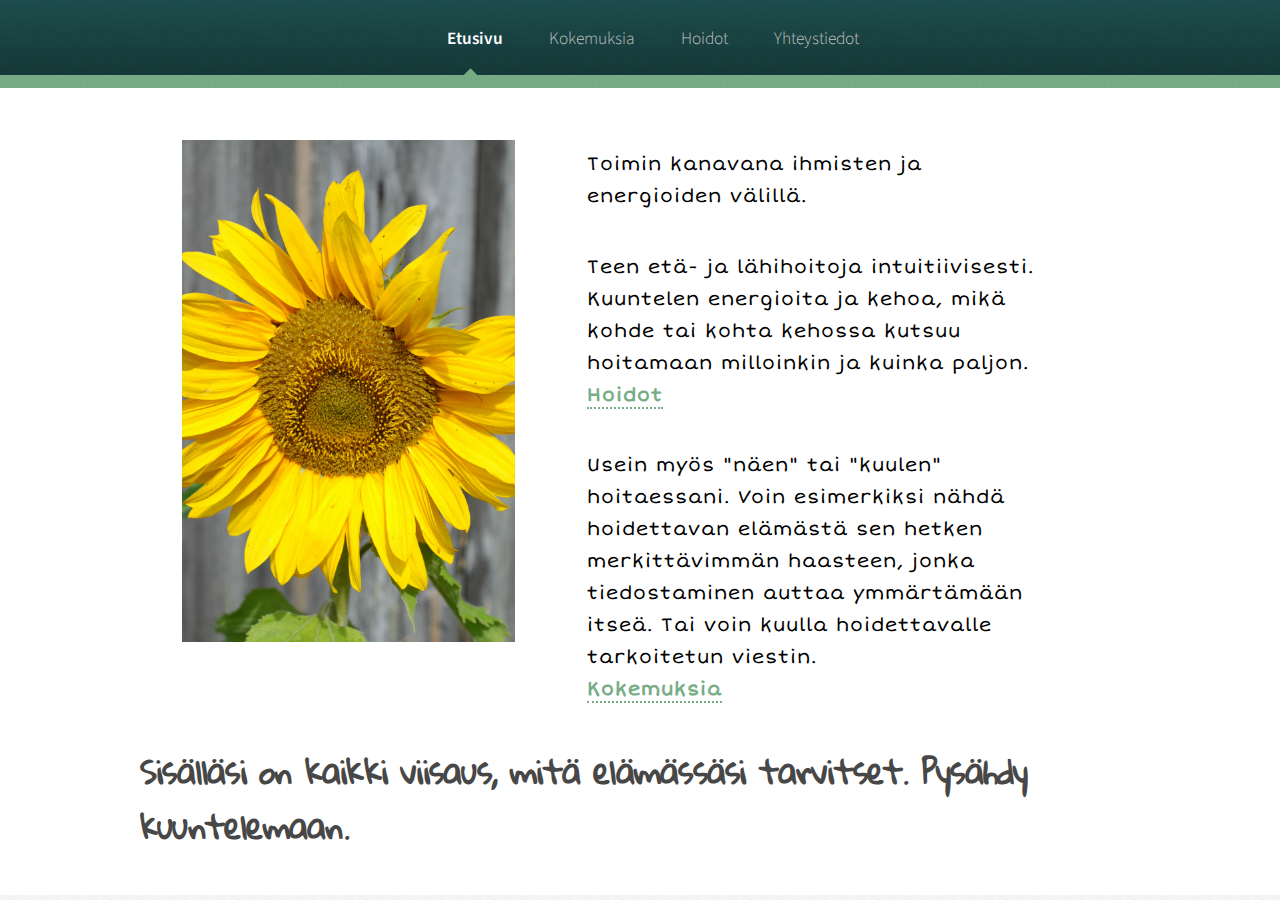
<file: index.html>
<!DOCTYPE html>
<!--
	Arcana by HTML5 UP
	html5up.net | @ajlkn
	Free for personal and commercial use under the CCA 3.0 license (html5up.net/license)
-->
<html>

<head>
  <title>Hilkka Mehtätalo</title>
  <meta charset="utf-8" />
  <meta name="viewport" content="width=device-width, initial-scale=1, user-scalable=no" />
  <link rel="stylesheet" href="assets/css/main.css" />
  <link href="https://fonts.googleapis.com/css?family=Gloria+Hallelujah" rel="stylesheet" />
  <link href="https://fonts.googleapis.com/css?family=Gloria+Hallelujah|Short+Stack" rel="stylesheet" />
</head>

<body class="is-preload">
  <div id="page-wrapper">
    <!-- Header -->
    <div id="header">
      <nav id="nav">
        <ul>
          <li class="current"><a href="index.html">Etusivu</a></li>
          <li><a href="kokemuksia.html">Kokemuksia</a></li>
          <li><a href="hoidot.html">Hoidot</a></li>
          <li><a href="yhteystiedot.html">Yhteystiedot</a></li>
        </ul>
      </nav>
    </div>

    <article style="font-size:10px;">
      <section class="wrapper style1" style="padding-top:10px">
        <div class="container">
          <div class="row gtr-200 first no-margin">
            <section class="col-5 col-12-narrower image-wrapper" style="overflow:hidden;height:min-content; margin-top:-10px;">
              <p style="text-align:center;">
                <br> <img src="images/sunflower2.JPG" alt="" style="width:450px;max-width:80%;"/>
              </p>
            </section>

            <section class="col-6 col-12-narrower">
              <p class="mikä">
                Toimin kanavana ihmisten ja energioiden välillä.
              </p>
              <p class="mikä">
                Teen etä- ja lähihoitoja intuitiivisesti. Kuuntelen energioita ja kehoa, mikä kohde tai kohta kehossa
                kutsuu hoitamaan milloinkin ja kuinka paljon. <br> <a href="hoidot.html#tarinani">Hoidot</a>
              </p>
              <p class="mikä">
                Usein myös "näen" tai "kuulen" hoitaessani. Voin esimerkiksi nähdä hoidettavan elämästä sen hetken
                merkittävimmän haasteen, jonka tiedostaminen auttaa ymmärtämään itseä. Tai voin kuulla hoidettavalle
                tarkoitetun viestin. <br> <a href="kokemuksia.html">Kokemuksia</a>
              </p>
            </section>
          </div>
        </div>

        <div class="container" style="font-size:18px;">
          <header class="text">
            <h2>Sisälläsi on kaikki viisaus, mitä elämässäsi tarvitset. Pysähdy kuuntelemaan.</h2>
          </header>
        </div>
      </section>
    </article>


  </div>

  <!-- Scripts -->
  <script src="assets/js/jquery.min.js"></script>
  <script src="assets/js/jquery.dropotron.min.js"></script>
  <script src="assets/js/browser.min.js"></script>
  <script src="assets/js/breakpoints.min.js"></script>
  <script src="assets/js/util.js"></script>
  <script src="assets/js/main.js"></script>
</body>

</html>
</file>
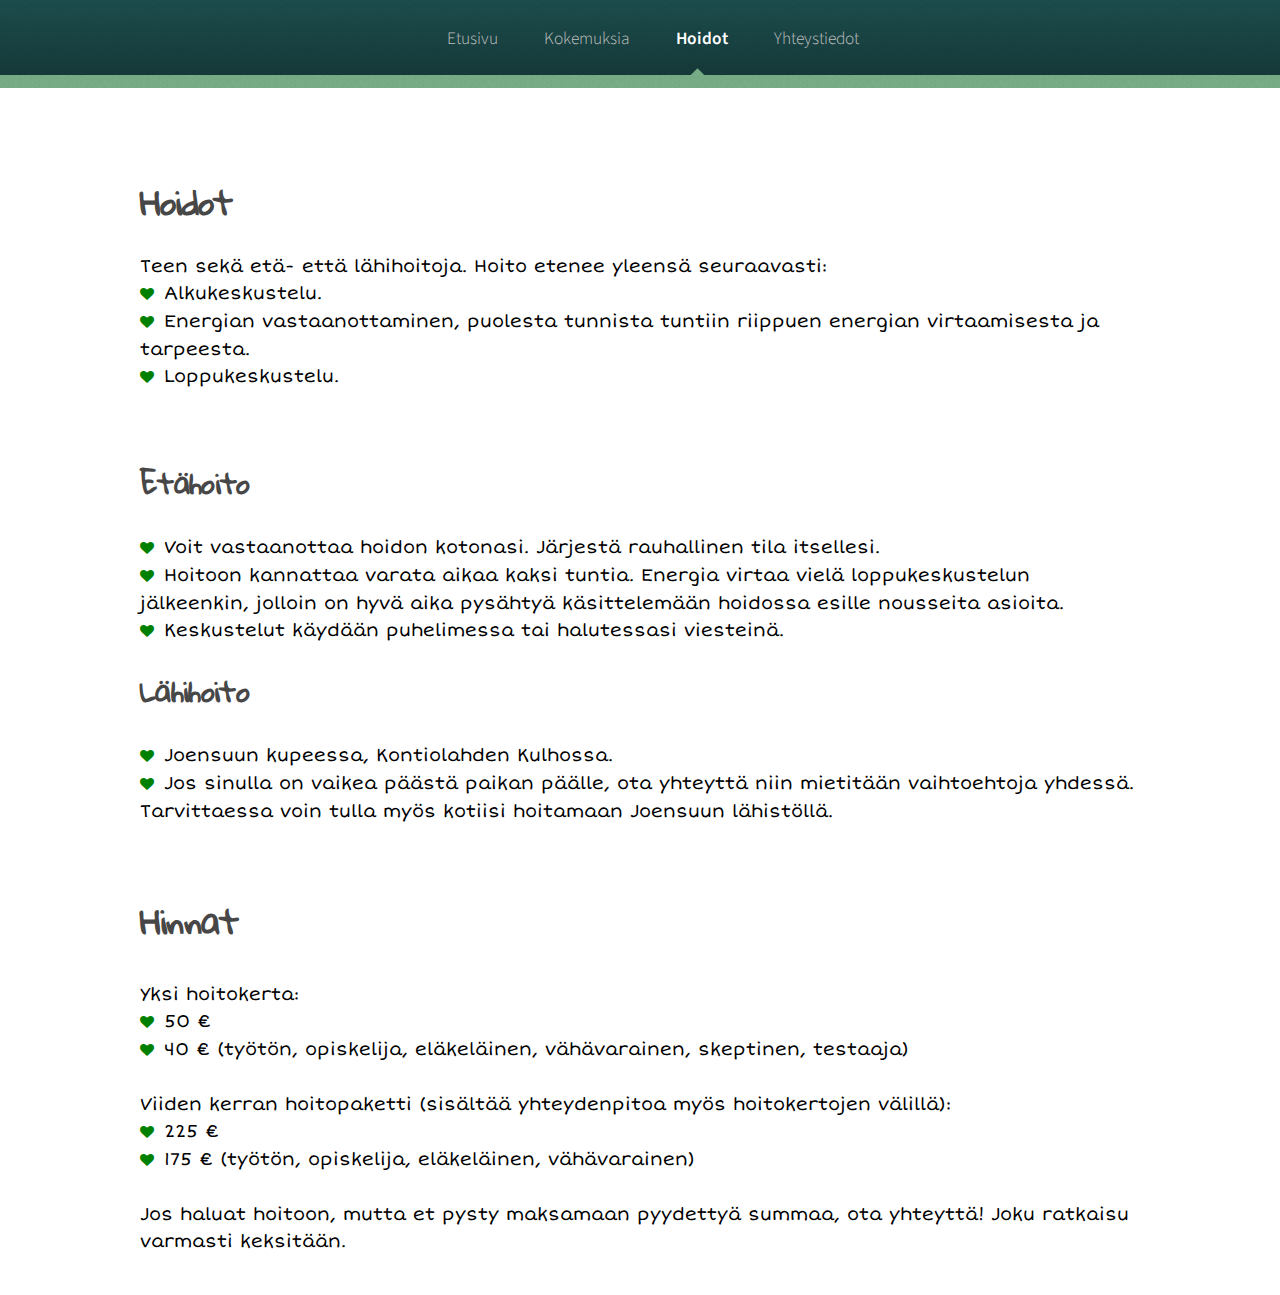
<file: hoidot.html>
<!DOCTYPE html>
<!--
	Arcana by HTML5 UP
	html5up.net | @ajlkn
	Free for personal and commercial use under the CCA 3.0 license (html5up.net/license)
-->
<html>

<head>
  <title>Tarinani</title>
  <meta charset="utf-8" />
  <meta name="viewport" content="width=device-width, initial-scale=1, user-scalable=no" />
  <link rel="stylesheet" href="assets/css/main.css" />
  <link href="https://fonts.googleapis.com/css?family=Gloria+Hallelujah" rel="stylesheet" />
  <link href="https://fonts.googleapis.com/css?family=Gloria+Hallelujah|Short+Stack" rel="stylesheet" />
</head>

<body class="is-preload">
  <div id="page-wrapper">
    <!-- Header -->
    <div id="header">
      <nav id="nav">
        <ul>
          <li><a href="index.html">Etusivu</a></li>
          <li><a href="kokemuksia.html">Kokemuksia</a></li>
          <li class="current"><a href="hoidot.html">Hoidot</a></li>
          <li><a href="yhteystiedot.html">Yhteystiedot</a></li>
        </ul>
      </nav>
    </div>

    <!-- Main -->
    <section class="wrapper style1">
      <div class="container">
        <div id="content">
          <!-- Content -->
          <article style="font-size:18px;">
            <header id="tarinani">
              <h2>Hoidot</h2>
              <p></p>
              <p class="kuka">
              <ul class="list">
		<li>Teen sekä etä- että lähihoitoja. Hoito etenee yleensä seuraavasti:</li>
                <li><i class="fas fa-heart heart"></i> Alkukeskustelu.</li>
                <li><i class="fas fa-heart heart"></i> Energian vastaanottaminen, puolesta tunnista tuntiin riippuen energian virtaamisesta ja tarpeesta.</li>
                <li><i class="fas fa-heart heart"></i> Loppukeskustelu.</li>
              </ul>
              </p>

              <br>

              <p class="kuka">
              <h3>Etähoito</h3>
              <ul class="list">
                <li><i class="fas fa-heart heart"></i> Voit vastaanottaa hoidon kotonasi. Järjestä rauhallinen tila itsellesi.</li>
                <li><i class="fas fa-heart heart"></i> Hoitoon kannattaa varata aikaa kaksi tuntia. Energia virtaa vielä loppukeskustelun jälkeenkin, jolloin on hyvä aika pysähtyä käsittelemään hoidossa esille nousseita asioita. </li>
                <li><i class="fas fa-heart heart"></i> Keskustelut käydään puhelimessa tai halutessasi viesteinä.</li>
              </ul>
              </p>

              <p class="kuka">
              <h3>Lähihoito</h3>
              <ul class="list">
                <li><i class="fas fa-heart heart"></i> Joensuun kupeessa, Kontiolahden Kulhossa.</li>
                <li><i class="fas fa-heart heart"></i> Jos sinulla on vaikea päästä paikan päälle, ota yhteyttä niin mietitään vaihtoehtoja yhdessä. Tarvittaessa voin tulla myös kotiisi hoitamaan Joensuun lähistöllä.</li>
              </ul>
              </p>

              <br>

              <p class="kuka">
              <h2>Hinnat</h2>
              <ul class="list">
                <li>Yksi hoitokerta:</li>
                <li><i class="fas fa-heart heart"></i> 50 €</li>
                <li><i class="fas fa-heart heart"></i> 40 € (työtön, opiskelija, eläkeläinen, vähävarainen, skeptinen, testaaja)</li>
                <br>
                <li>Viiden kerran hoitopaketti (sisältää yhteydenpitoa myös hoitokertojen välillä):</li>
                <li><i class="fas fa-heart heart"></i> 225 €</li>
                <li><i class="fas fa-heart heart"></i> 175 € (työtön, opiskelija, eläkeläinen, vähävarainen)</li>
                <br>
                <li>Jos haluat hoitoon, mutta et pysty maksamaan pyydettyä summaa, ota yhteyttä! Joku ratkaisu varmasti keksitään.</li>
              </ul>
              </p>
            </header>
          </article>
        </div>
      </div>
    </section>
  </div>

  <!-- Scripts -->
  <script src="assets/js/jquery.min.js"></script>
  <script src="assets/js/jquery.dropotron.min.js"></script>
  <script src="assets/js/browser.min.js"></script>
  <script src="assets/js/breakpoints.min.js"></script>
  <script src="assets/js/util.js"></script>
  <script src="assets/js/main.js"></script>
</body>

</html>
</file>
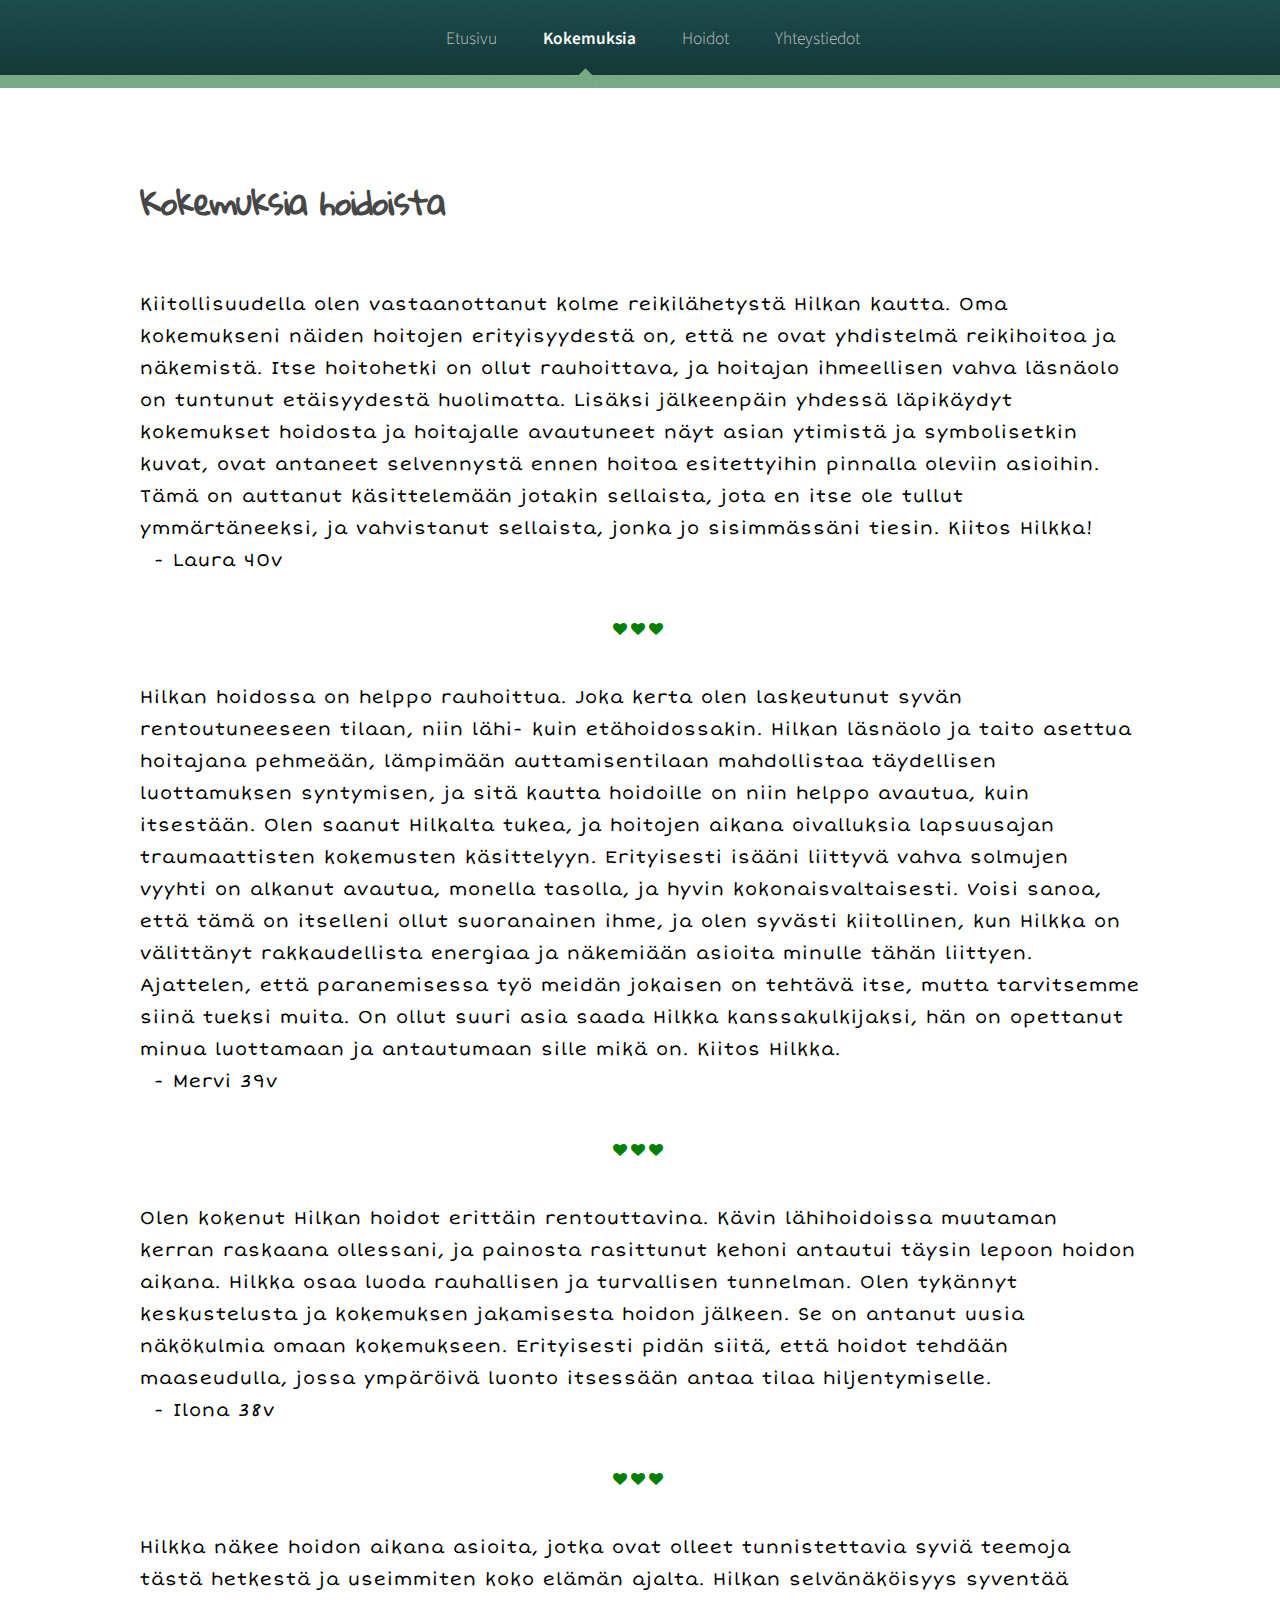
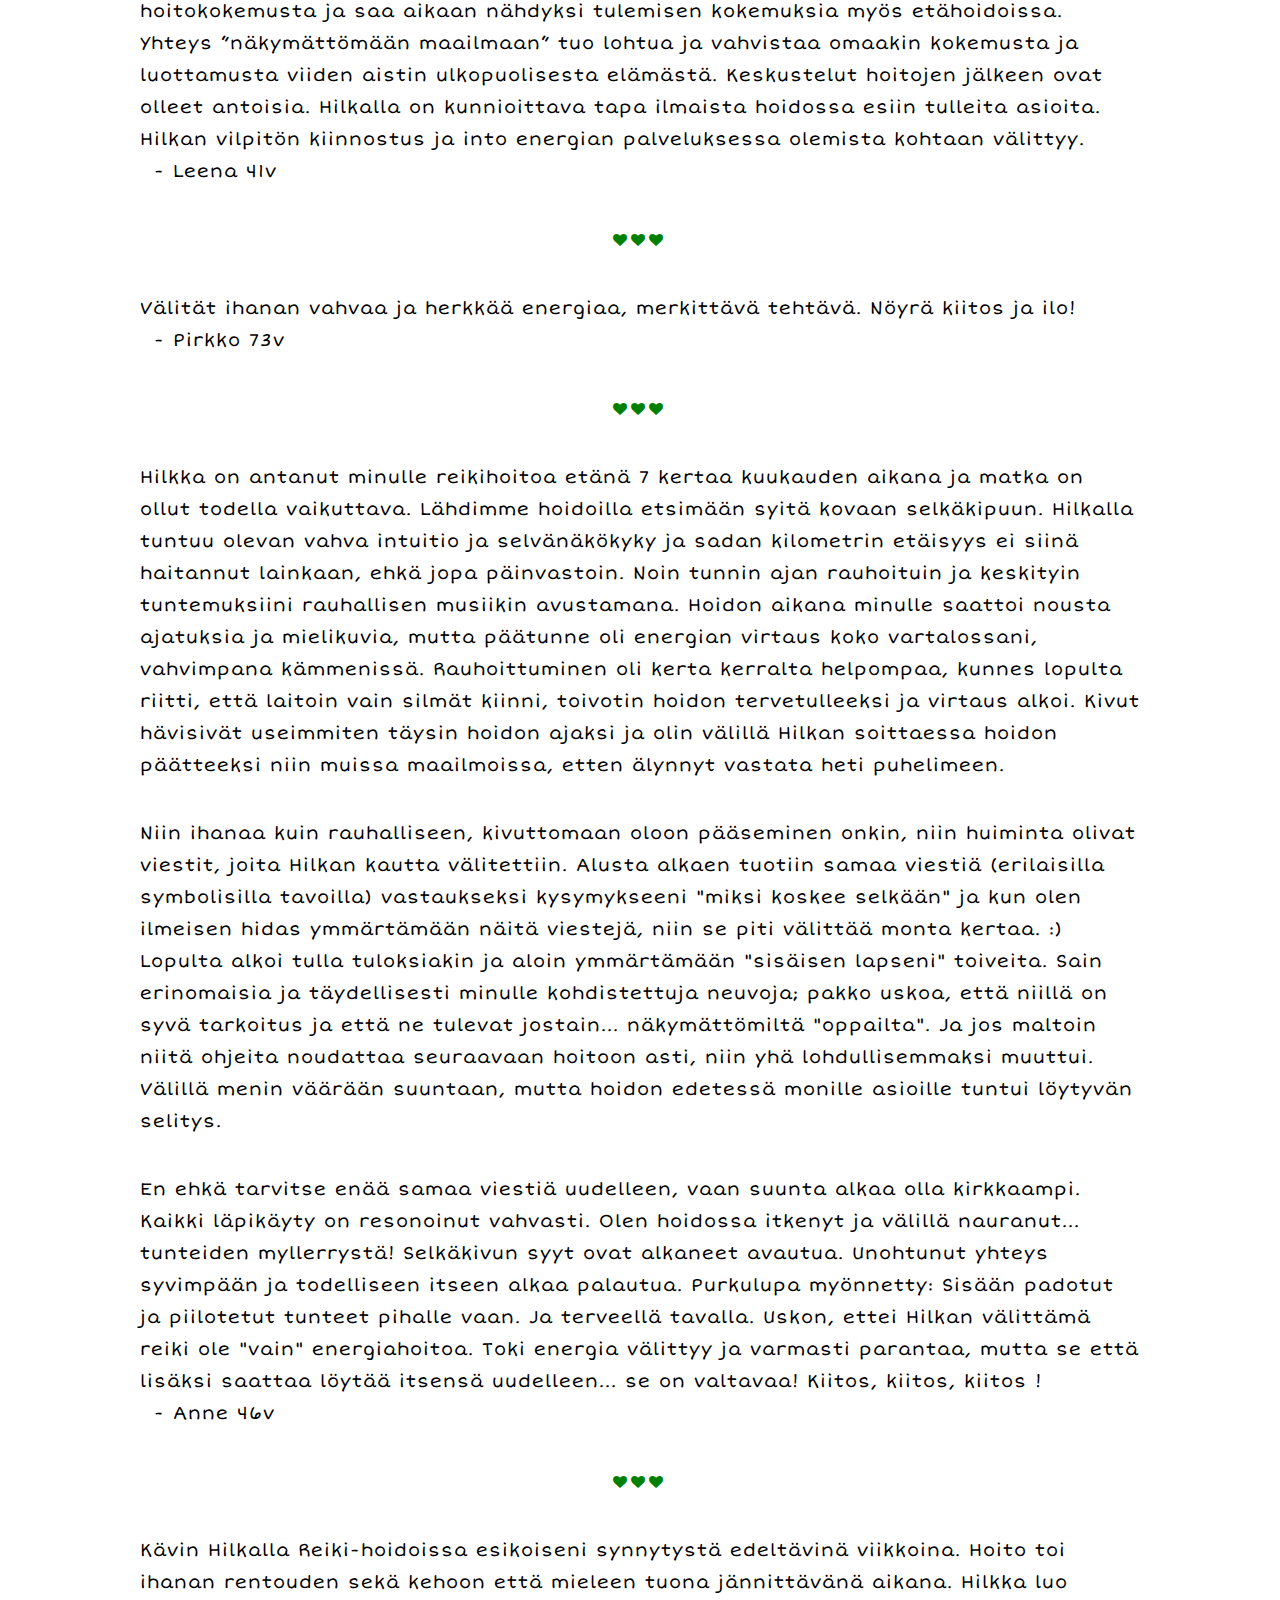
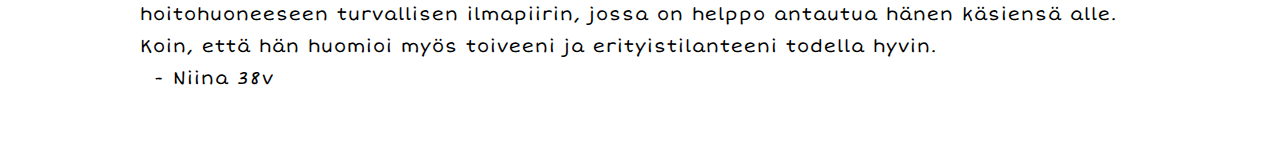
<file: kokemuksia.html>
<!DOCTYPE html>
<!--
	Arcana by HTML5 UP
	html5up.net | @ajlkn
	 Free for personal and commercial use under the CCA 3.0 license (html5up.net/license)
-->
<html>

<head>
  <title>tarjoan</title>
  <meta charset="utf-8" />
  <meta name="viewport" content="width=device-width, initial-scale=1, user-scalable=no" />
  <link rel="stylesheet" href="assets/css/main.css" />
  <link href="https://fonts.googleapis.com/css?family=Gloria+Hallelujah" rel="stylesheet" />
  <link href="https://fonts.googleapis.com/css?family=Gloria+Hallelujah|Short+Stack" rel="stylesheet" />
</head>

<body class="is-preload">
  <div id="page-wrapper">
    <!-- Header -->
    <div id="header">
      <nav id="nav">
        <ul>
          <li><a href="index.html">Etusivu</a></li>
          <li class="current"><a href="kokemuksia.html">Kokemuksia</a></li>
          <li><a href="hoidot.html">Hoidot</a></li>
          <li><a href="yhteystiedot.html">Yhteystiedot</a></li>
        </ul>
      </nav>
    </div>

    <!-- Main -->
    <section class="wrapper style1">
      <article style="font-size:18px;">
        <div class="container">
          <div id="content">
            <!-- Content -->
            <header>
              <h2>Kokemuksia hoidoista</h2>
              <br>
            </header>

            <p>
              Kiitollisuudella olen vastaanottanut kolme reikilähetystä Hilkan kautta. Oma kokemukseni näiden hoitojen
              erityisyydestä on, että ne ovat yhdistelmä reikihoitoa ja näkemistä. Itse hoitohetki on ollut rauhoittava,
              ja hoitajan ihmeellisen vahva läsnäolo on tuntunut etäisyydestä huolimatta. Lisäksi jälkeenpäin yhdessä
              läpikäydyt kokemukset hoidosta ja hoitajalle avautuneet näyt asian ytimistä ja symbolisetkin kuvat, ovat
              antaneet selvennystä ennen hoitoa esitettyihin pinnalla oleviin asioihin. Tämä on auttanut käsittelemään
              jotakin sellaista, jota en itse ole tullut ymmärtäneeksi, ja vahvistanut sellaista, jonka jo sisimmässäni
              tiesin. Kiitos Hilkka!
              <br>&nbsp;
              - Laura 40v
            </p>

            <p style="text-align:center;"><i class="fas fa-heart heart"></i><i class="fas fa-heart heart"></i><i class="fas fa-heart heart"></i><p>

              <p>
              Hilkan hoidossa on helppo rauhoittua. Joka kerta olen laskeutunut syvän rentoutuneeseen tilaan, niin lähi- kuin etähoidossakin. Hilkan läsnäolo ja taito asettua hoitajana pehmeään, lämpimään auttamisentilaan mahdollistaa täydellisen luottamuksen syntymisen, ja sitä kautta hoidoille on niin helppo avautua, kuin itsestään. Olen saanut Hilkalta tukea, ja hoitojen aikana oivalluksia lapsuusajan traumaattisten kokemusten käsittelyyn. Erityisesti isääni liittyvä vahva solmujen vyyhti on alkanut avautua, monella tasolla, ja hyvin kokonaisvaltaisesti. Voisi sanoa, että tämä on itselleni ollut suoranainen ihme, ja olen syvästi kiitollinen, kun Hilkka on välittänyt rakkaudellista energiaa ja näkemiään asioita minulle tähän liittyen.
              Ajattelen, että paranemisessa työ meidän jokaisen on tehtävä itse, mutta tarvitsemme siinä tueksi muita. On ollut suuri asia saada Hilkka kanssakulkijaksi, hän on opettanut minua luottamaan ja antautumaan sille mikä on. Kiitos Hilkka.
              <br>&nbsp;
              - Mervi 39v
              </p>

                <p style="text-align:center;"><i class="fas fa-heart heart"></i><i class="fas fa-heart heart"></i><i class="fas fa-heart heart"></i><p>

            <p>
              Olen kokenut Hilkan hoidot erittäin rentouttavina. Kävin lähihoidoissa muutaman kerran raskaana ollessani,
              ja painosta rasittunut kehoni antautui täysin lepoon hoidon aikana. Hilkka osaa luoda rauhallisen ja
              turvallisen tunnelman. Olen tykännyt keskustelusta ja kokemuksen jakamisesta hoidon jälkeen. Se on antanut
              uusia näkökulmia omaan kokemukseen. Erityisesti pidän siitä, että hoidot tehdään maaseudulla, jossa
              ympäröivä luonto itsessään antaa tilaa hiljentymiselle.
              <br>&nbsp;
              - Ilona 38v
            </p>

            <p style="text-align:center;"><i class="fas fa-heart heart"></i><i class="fas fa-heart heart"></i><i class="fas fa-heart heart"></i><p>

            <p>
              Hilkka näkee hoidon aikana asioita, jotka ovat olleet tunnistettavia syviä teemoja tästä hetkestä ja
              useimmiten koko elämän ajalta. Hilkan selvänäköisyys syventää hoitokokemusta ja saa aikaan nähdyksi tulemisen
              kokemuksia myös etähoidoissa. Yhteys ”näkymättömään maailmaan” tuo lohtua ja vahvistaa omaakin kokemusta ja
              luottamusta viiden aistin ulkopuolisesta elämästä. Keskustelut hoitojen jälkeen ovat olleet antoisia. Hilkalla
              on kunnioittava tapa ilmaista hoidossa esiin tulleita asioita. Hilkan vilpitön kiinnostus ja into energian
              palveluksessa olemista kohtaan välittyy.
              <br>&nbsp;
              - Leena 41v
            </p>

            <p style="text-align:center;"><i class="fas fa-heart heart"></i><i class="fas fa-heart heart"></i><i class="fas fa-heart heart"></i><p></p>

            <p>
              Välität ihanan vahvaa ja herkkää energiaa, merkittävä tehtävä. Nöyrä kiitos ja ilo!
              <br>&nbsp;
              - Pirkko 73v
            </p>

            <p style="text-align:center;"><i class="fas fa-heart heart"></i><i class="fas fa-heart heart"></i><i class="fas fa-heart heart"></i><p></p>

            <p>
              Hilkka on antanut minulle reikihoitoa etänä 7 kertaa kuukauden aikana ja matka on ollut todella vaikuttava. Lähdimme
              hoidoilla etsimään syitä kovaan selkäkipuun. Hilkalla tuntuu olevan vahva intuitio ja selvänäkökyky ja sadan
              kilometrin etäisyys ei siinä haitannut lainkaan, ehkä jopa päinvastoin. Noin tunnin ajan rauhoituin ja keskityin
              tuntemuksiini rauhallisen musiikin avustamana. Hoidon aikana minulle saattoi nousta ajatuksia ja mielikuvia, mutta
              päätunne oli energian virtaus koko vartalossani, vahvimpana kämmenissä. Rauhoittuminen oli kerta kerralta helpompaa,
              kunnes lopulta riitti, että laitoin vain silmät kiinni, toivotin hoidon tervetulleeksi ja virtaus alkoi. Kivut
              hävisivät useimmiten täysin hoidon ajaksi ja olin välillä Hilkan soittaessa hoidon päätteeksi niin muissa
              maailmoissa, etten älynnyt vastata heti puhelimeen.
            </p>

            <p>
              Niin ihanaa kuin rauhalliseen, kivuttomaan oloon pääseminen onkin, niin huiminta olivat viestit, joita Hilkan kautta
              välitettiin. Alusta alkaen tuotiin samaa viestiä (erilaisilla symbolisilla tavoilla) vastaukseksi kysymykseeni
              "miksi koskee selkään" ja kun olen ilmeisen hidas ymmärtämään näitä viestejä, niin se piti välittää monta kertaa. :)
              Lopulta alkoi tulla tuloksiakin ja aloin ymmärtämään "sisäisen lapseni" toiveita. Sain erinomaisia ja täydellisesti
              minulle kohdistettuja neuvoja; pakko uskoa, että niillä on syvä tarkoitus ja että ne tulevat jostain...
              näkymättömiltä "oppailta". Ja jos maltoin niitä ohjeita noudattaa seuraavaan hoitoon asti, niin yhä lohdullisemmaksi
              muuttui. Välillä menin väärään suuntaan, mutta hoidon edetessä monille asioille tuntui löytyvän selitys.
            </p>

            <p>
              En ehkä tarvitse enää samaa viestiä uudelleen, vaan suunta alkaa olla kirkkaampi. Kaikki läpikäyty on resonoinut
              vahvasti. Olen hoidossa itkenyt ja välillä nauranut... tunteiden myllerrystä! Selkäkivun syyt ovat alkaneet avautua.
              Unohtunut yhteys syvimpään ja todelliseen itseen alkaa palautua. Purkulupa myönnetty: Sisään padotut ja piilotetut
              tunteet pihalle vaan. Ja terveellä tavalla. Uskon, ettei Hilkan välittämä reiki ole "vain" energiahoitoa. Toki
              energia välittyy ja varmasti parantaa, mutta se että lisäksi saattaa löytää itsensä uudelleen... se on valtavaa!
              Kiitos, kiitos, kiitos !
              <br>&nbsp;
              - Anne 46v
            </p>

            <p style="text-align:center;"><i class="fas fa-heart heart"></i><i class="fas fa-heart heart"></i><i class="fas fa-heart heart"></i><p></p>

            <p>
              Kävin Hilkalla Reiki-hoidoissa esikoiseni synnytystä edeltävinä viikkoina. Hoito toi ihanan rentouden sekä kehoon
              että mieleen tuona jännittävänä aikana.

              Hilkka luo hoitohuoneeseen turvallisen ilmapiirin, jossa on helppo antautua hänen käsiensä alle. Koin, että hän
              huomioi myös toiveeni ja erityistilanteeni todella hyvin.
              <br>&nbsp;
              - Niina 38v
            </p>
          </div>
        </div>
      </article>
    </section>
  </div>

  <!-- Scripts -->
  <script src="assets/js/jquery.min.js"></script>
  <script src="assets/js/jquery.dropotron.min.js"></script>
  <script src="assets/js/browser.min.js"></script>
  <script src="assets/js/breakpoints.min.js"></script>
  <script src="assets/js/util.js"></script>
  <script src="assets/js/main.js"></script>
  </div>
</body>

</html>
</file>
<file: assets/css/main.css>
@import url("font-awesome.min.css");
@import url("https://fonts.googleapis.com/css?family=Source+Sans+Pro:300,300italic,600,600italic");

/*
	Arcana by HTML5 UP
	html5up.net | @ajlkn
	Free for personal and commercial use under the CCA 3.0 license (html5up.net/license)
*/

html,
body,
div,
span,
applet,
object,
iframe,
h1,
h2,
h3,
h4,
h5,
h6,
p,
blockquote,
pre,
a,
abbr,
acronym,
address,
big,
cite,
code,
del,
dfn,
em,
img,
ins,
kbd,
q,
s,
samp,
small,
strike,
strong,
sub,
sup,
tt,
var,
b,
u,
i,
center,
dl,
dt,
dd,
ol,
ul,
li,
fieldset,
form,
label,
legend,
table,
caption,
tbody,
tfoot,
thead,
tr,
th,
td,
article,
aside,
canvas,
details,
embed,
figure,
figcaption,
footer,
header,
hgroup,
menu,
nav,
output,
ruby,
section,
summary,
time,
mark,
audio,
video {
  margin: 0;
  padding: 0;
  border: 0;
  font-size: 100%;
  font: inherit;
  vertical-align: baseline;
}

article,
aside,
details,
figcaption,
figure,
footer,
header,
hgroup,
menu,
nav,
section {
  display: block;
}

body {
  line-height: 1;
}

ol,
ul {
  list-style: none;
}

blockquote,
q {
  quotes: none;
}

blockquote:before,
blockquote:after,
q:before,
q:after {
  content: "";
  content: none;
}

table {
  border-collapse: collapse;
  border-spacing: 0;
}

body {
  -webkit-text-size-adjust: none;
}

mark {
  background-color: transparent;
  color: inherit;
}
.image-wrapper {
  margin-top: 30px;
  width: 100%;
  display: grid;
  align-items: center;
  padding-left: 0 !important;
  padding: 0 !important;
}
.center {
  display: grid;
  align-items: center;
}
.site-title {
  text-align: center;
  font-size: 2.75em;
  letter-spacing: 0;
  margin-bottom: 20px;
}
.first {
  margin-top: 20px !important;
  margin-left: 0 !important;
}
.no-margin {
  margin-left: 0 !important;
}
.text-first {
  padding-left: 0 !important;
  padding-right: 40px !important;
}
.first-image {
  width: 95%;
  height: 100%;
  object-fit: cover;
  box-shadow: 6px 2px 19px 3px #07070775;
}
.profile-image {
  box-shadow: 6px 2px 19px 3px #07070775;
  width: 95%;
  height: 100%;
  object-fit: cover;
}
.pay {
  font-family: "Short Stack", cursive;
}
.select {
  padding: 5px;
}
.kuka {
  text-align: left;
  font-size: 1.3rem !important;
}
.wrapper-tarinani {
  padding-top: 0 !important;
  margin: 3em 0;
}
.bold-title {
  font-weight: 700;
  font-size: 18px;
}
.less-margin {
  margin: 0 0 1em 0;
}
#sähköpostiystävä {
  margin-top: 4em !important;
}
#ystävätapaaminen {
  margin-top: 4em !important;
}
#ystävätapaaminen > h3 {
  margin-bottom: 50px;
}
.list {
  font-family: "Short Stack", cursive;
  list-style: none;
  padding-left: 0;
  line-height: 27px;
}
.list li{
  padding-left:0;
  color: black
}
.heart {
  font-family: FontAwesome;
  font-style: normal;
  margin: 0 3px 0 0;
  color: green;
  font-size: 14px;
}
.grid {
  display: grid;
  justify-items: center;
}
.box-wrapper {
  box-shadow: 0px -1px 3px 1px #afaeae;
  padding: 10px;
  min-height: 260px;
  margin-bottom: 20px;
}
.box-wrapper-small {
  box-shadow: 0px -1px 3px 1px #afaeae;
  padding: 10px;
  margin-bottom: 20px;
}
.email {
  color: green;
  padding: 0 5px;
}
.first-text {
  margin-top: 80px;
  text-align: center;
}

.email:hover {
  background: green;
  color: white;
}
input::-moz-focus-inner {
  border: 0;
  padding: 0;
}

input,
select,
textarea {
  -moz-appearance: none;
  -webkit-appearance: none;
  -ms-appearance: none;
  appearance: none;
}
p {
  font-family: "Short Stack", cursive;
}

/* Basic */

html {
  box-sizing: border-box;
}

*,
*:before,
*:after {
  box-sizing: inherit;
}

body {
  background: #f7f7f7 url("images/bg01.png");
}

body.is-preload *,
body.is-preload *:before,
body.is-preload *:after {
  -moz-animation: none !important;
  -webkit-animation: none !important;
  -ms-animation: none !important;
  animation: none !important;
  -moz-transition: none !important;
  -webkit-transition: none !important;
  -ms-transition: none !important;
  transition: none !important;
}

body,
input,
select,
textarea {
  color: #474747;
  font-family: "Source Sans Pro", sans-serif;
  font-size: 16pt;
  font-weight: 300;
  line-height: 1.65em;
}

a {
  -moz-transition: color 0.2s ease-in-out, border-color 0.2s ease-in-out,
    opacity 0.2s ease-in-out;
  -webkit-transition: color 0.2s ease-in-out, border-color 0.2s ease-in-out,
    opacity 0.2s ease-in-out;
  -ms-transition: color 0.2s ease-in-out, border-color 0.2s ease-in-out,
    opacity 0.2s ease-in-out;
  transition: color 0.2s ease-in-out, border-color 0.2s ease-in-out,
    opacity 0.2s ease-in-out;
  color: #78ad87;
  text-decoration: none;
  border-bottom: dotted 1px;
}

a:hover {
  color: #78ad87;
  border-bottom-color: transparent;
}

strong,
b {
  font-weight: 600;
}

em,
i {
  font-style: italic;
}

p,
ul,
ol,
dl,
table,
blockquote {
  margin: 0 0 2em 0;
}

h1,
h2,
h3,
h4,
h5,
h6 {
  color: inherit;
  font-weight: 600;
  line-height: 1.75em;
  margin-bottom: 1em;
  font-family: "Gloria Hallelujah", cursive;
}

h1 a,
h2 a,
h3 a,
h4 a,
h5 a,
h6 a {
  color: inherit;
  text-decoration: none;
}

h1 em,
h2 em,
h3 em,
h4 em,
h5 em,
h6 em {
  font-style: normal;
  font-weight: 300;
}

h2 {
  font-size: 1.75em;
  letter-spacing: -0.025em;
}

h3 {
  font-size: 1.5em;
  letter-spacing: -0.025em;
}

sub {
  font-size: 0.8em;
  position: relative;
  top: 0.5em;
}

sup {
  font-size: 0.8em;
  position: relative;
  top: -0.5em;
}

hr {
  border-top: solid 1px #e0e0e0;
  border: 0;
  margin-bottom: 1.5em;
}

blockquote {
  border-left: solid 0.5em #e0e0e0;
  font-style: italic;
  padding: 1em 0 1em 2em;
}

/* Container */

.container {
  margin: 0 auto;
  max-width: 100%;
  width: 1400px;
}

@media screen and (max-width: 1680px) {
  .container {
    width: 1200px;
  }
}

@media screen and (max-width: 1280px) {
  .container {
    width: 1000px;
  }
}

@media screen and (max-width: 980px) {
  .container {
    width: 95%;
  }
}

@media screen and (max-width: 840px) {
  .container {
    width: 95%;
  }
}

@media screen and (max-width: 736px) {
  .container {
    width: 90%;
  }
}

@media screen and (max-width: 480px) {
  .container {
    width: 100%;
  }
  .image-wrapper {
    height: 200px;
  }
  .first-image {
    width: 100%;
    margin-bottom: 20px;
  }
}

/* Row */

.row {
  display: flex;
  flex-wrap: wrap;
  box-sizing: border-box;
  align-items: stretch;
}

.row > * {
  box-sizing: border-box;
}

.row.gtr-uniform > * > :last-child {
  margin-bottom: 0;
}

.row.aln-left {
  justify-content: flex-start;
}

.row.aln-center {
  justify-content: center;
}

.row.aln-right {
  justify-content: flex-end;
}

.row.aln-top {
  align-items: flex-start;
}

.row.aln-middle {
  align-items: center;
}

.row.aln-bottom {
  align-items: flex-end;
}

.row > .imp {
  order: -1;
}

.row > .col-1 {
  width: 8.3333333333%;
}

.row > .off-1 {
  margin-left: 8.3333333333%;
}

.row > .col-2 {
  width: 16.6666666667%;
}

.row > .off-2 {
  margin-left: 16.6666666667%;
}

.row > .col-3 {
  width: 25%;
}

.row > .off-3 {
  margin-left: 25%;
}

.row > .col-4 {
  width: 33.3333333333%;
}

.row > .off-4 {
  margin-left: 33.3333333333%;
}

.row > .col-5 {
  width: 41.6666666667%;
}

.row > .off-5 {
  margin-left: 41.6666666667%;
}

.row > .col-6 {
  width: 50%;
}

.row > .off-6 {
  margin-left: 50%;
}

.row > .col-7 {
  width: 58.3333333333%;
}

.row > .off-7 {
  margin-left: 58.3333333333%;
}

.row > .col-8 {
  width: 66.6666666667%;
}

.row > .off-8 {
  margin-left: 66.6666666667%;
}

.row > .col-9 {
  width: 75%;
}

.row > .off-9 {
  margin-left: 75%;
}

.row > .col-10 {
  width: 83.3333333333%;
}

.row > .off-10 {
  margin-left: 83.3333333333%;
}

.row > .col-11 {
  width: 91.6666666667%;
}

.row > .off-11 {
  margin-left: 91.6666666667%;
}

.row > .col-12 {
  width: 100%;
}

.row > .off-12 {
  margin-left: 100%;
}

.row.gtr-0 {
  margin-top: 0px;
  margin-left: 0px;
}

.row.gtr-0 > * {
  padding: 0px 0 0 0px;
}

.row.gtr-0.gtr-uniform {
  margin-top: 0px;
}

.row.gtr-0.gtr-uniform > * {
  padding-top: 0px;
}

.row.gtr-25 {
  margin-top: -12.5px;
  margin-left: -12.5px;
}

.row.gtr-25 > * {
  padding: 12.5px 0 0 12.5px;
}

.row.gtr-25.gtr-uniform {
  margin-top: -12.5px;
}

.row.gtr-25.gtr-uniform > * {
  padding-top: 12.5px;
}

.row.gtr-50 {
  margin-top: -25px;
  margin-left: -25px;
}

.row.gtr-50 > * {
  padding: 25px 0 0 25px;
}

.row.gtr-50.gtr-uniform {
  margin-top: -25px;
}

.row.gtr-50.gtr-uniform > * {
  padding-top: 25px;
}

.row {
  margin-top: -50px;
  margin-left: -50px;
}

.row > * {
  padding: 50px 0 0 50px;
}

.row.gtr-uniform {
  margin-top: -50px;
}

.row.gtr-uniform > * {
  padding-top: 50px;
}

.row.gtr-150 {
  margin-top: -75px;
  margin-left: -75px;
}

.row.gtr-150 > * {
  padding: 75px 0 0 75px;
}

.row.gtr-150.gtr-uniform {
  margin-top: -75px;
}

.row.gtr-150.gtr-uniform > * {
  padding-top: 75px;
}

.row.gtr-200 {
  margin-top: -100px;
  margin-left: -100px;
}

.row.gtr-200 p {
  font-size: 1.2rem;
}
.row.gtr-200 a {
  font-weight: bold;
  border-bottom: dotted 2px;
  align-self: flex-end;
}
.row.gtr-200 {
  position: relative;
}
.row.gtr-200 > * {
  padding: 100px 0 0 100px;
}

.row.gtr-200.gtr-uniform {
  margin-top: -100px;
}

.row.gtr-200.gtr-uniform > * {
  padding-top: 100px;
}

@media screen and (max-width: 1680px) {
  .row {
    display: flex;
    flex-wrap: wrap;
    box-sizing: border-box;
    align-items: stretch;
  }

  .row > * {
    box-sizing: border-box;
  }

  .row.gtr-uniform > * > :last-child {
    margin-bottom: 0;
  }

  .row.aln-left {
    justify-content: flex-start;
  }

  .row.aln-center {
    justify-content: center;
  }

  .row.aln-right {
    justify-content: flex-end;
  }

  .row.aln-top {
    align-items: flex-start;
  }

  .row.aln-middle {
    align-items: center;
  }

  .row.aln-bottom {
    align-items: flex-end;
  }

  .row > .imp-wide {
    order: -1;
  }

  .row > .col-1-wide {
    width: 8.3333333333%;
  }

  .row > .off-1-wide {
    margin-left: 8.3333333333%;
  }

  .row > .col-2-wide {
    width: 16.6666666667%;
  }

  .row > .off-2-wide {
    margin-left: 16.6666666667%;
  }

  .row > .col-3-wide {
    width: 25%;
  }

  .row > .off-3-wide {
    margin-left: 25%;
  }

  .row > .col-4-wide {
    width: 33.3333333333%;
  }

  .row > .off-4-wide {
    margin-left: 33.3333333333%;
  }

  .row > .col-5-wide {
    width: 41.6666666667%;
  }

  .row > .off-5-wide {
    margin-left: 41.6666666667%;
  }

  .row > .col-6-wide {
    width: 50%;
  }

  .row > .off-6-wide {
    margin-left: 50%;
  }

  .row > .col-7-wide {
    width: 58.3333333333%;
  }

  .row > .off-7-wide {
    margin-left: 58.3333333333%;
  }

  .row > .col-8-wide {
    width: 66.6666666667%;
  }

  .row > .off-8-wide {
    margin-left: 66.6666666667%;
  }

  .row > .col-9-wide {
    width: 75%;
  }

  .row > .off-9-wide {
    margin-left: 75%;
  }

  .row > .col-10-wide {
    width: 83.3333333333%;
  }

  .row > .off-10-wide {
    margin-left: 83.3333333333%;
  }

  .row > .col-11-wide {
    width: 91.6666666667%;
  }

  .row > .off-11-wide {
    margin-left: 91.6666666667%;
  }

  .row > .col-12-wide {
    width: 100%;
  }

  .row > .off-12-wide {
    margin-left: 100%;
  }

  .row.gtr-0 {
    margin-top: 0px;
    margin-left: 0px;
  }

  .row.gtr-0 > * {
    padding: 0px 0 0 0px;
  }

  .row.gtr-0.gtr-uniform {
    margin-top: 0px;
  }

  .row.gtr-0.gtr-uniform > * {
    padding-top: 0px;
  }

  .row.gtr-25 {
    margin-top: -10px;
    margin-left: -10px;
  }

  .row.gtr-25 > * {
    padding: 10px 0 0 10px;
  }

  .row.gtr-25.gtr-uniform {
    margin-top: -10px;
  }

  .row.gtr-25.gtr-uniform > * {
    padding-top: 10px;
  }

  .row.gtr-50 {
    margin-top: -20px;
    margin-left: -20px;
  }

  .row.gtr-50 > * {
    padding: 20px 0 0 20px;
  }

  .row.gtr-50.gtr-uniform {
    margin-top: -20px;
  }

  .row.gtr-50.gtr-uniform > * {
    padding-top: 20px;
  }

  .row {
    margin-top: -40px;
    margin-left: -40px;
  }

  .row > * {
    padding: 40px 0 0 40px;
  }

  .row.gtr-uniform {
    margin-top: -40px;
  }

  .row.gtr-uniform > * {
    padding-top: 40px;
  }

  .row.gtr-150 {
    margin-top: -60px;
    margin-left: -60px;
  }

  .row.gtr-150 > * {
    padding: 60px 0 0 60px;
  }

  .row.gtr-150.gtr-uniform {
    margin-top: -60px;
  }

  .row.gtr-150.gtr-uniform > * {
    padding-top: 60px;
  }

  .row.gtr-200 {
    margin-top: -80px;
    margin-left: -80px;
  }

  .row.gtr-200 > * {
    padding: 80px 0 0 80px;
  }

  .row.gtr-200.gtr-uniform {
    margin-top: -80px;
  }

  .row.gtr-200.gtr-uniform > * {
    padding-top: 80px;
  }
}

@media screen and (max-width: 1280px) {
  .row {
    display: flex;
    flex-wrap: wrap;
    box-sizing: border-box;
    align-items: stretch;
  }

  .row > * {
    box-sizing: border-box;
  }

  .row.gtr-uniform > * > :last-child {
    margin-bottom: 0;
  }

  .row.aln-left {
    justify-content: flex-start;
  }

  .row.aln-center {
    justify-content: center;
  }

  .row.aln-right {
    justify-content: flex-end;
  }

  .row.aln-top {
    align-items: flex-start;
  }

  .row.aln-middle {
    align-items: center;
  }

  .row.aln-bottom {
    align-items: flex-end;
  }

  .row > .imp-normal {
    order: -1;
  }

  .row > .col-1-normal {
    width: 8.3333333333%;
  }

  .row > .off-1-normal {
    margin-left: 8.3333333333%;
  }

  .row > .col-2-normal {
    width: 16.6666666667%;
  }

  .row > .off-2-normal {
    margin-left: 16.6666666667%;
  }

  .row > .col-3-normal {
    width: 25%;
  }

  .row > .off-3-normal {
    margin-left: 25%;
  }

  .row > .col-4-normal {
    width: 33.3333333333%;
  }

  .row > .off-4-normal {
    margin-left: 33.3333333333%;
  }

  .row > .col-5-normal {
    width: 41.6666666667%;
  }

  .row > .off-5-normal {
    margin-left: 41.6666666667%;
  }

  .row > .col-6-normal {
    width: 50%;
  }

  .row > .off-6-normal {
    margin-left: 50%;
  }

  .row > .col-7-normal {
    width: 58.3333333333%;
  }

  .row > .off-7-normal {
    margin-left: 58.3333333333%;
  }

  .row > .col-8-normal {
    width: 66.6666666667%;
  }

  .row > .off-8-normal {
    margin-left: 66.6666666667%;
  }

  .row > .col-9-normal {
    width: 75%;
  }

  .row > .off-9-normal {
    margin-left: 75%;
  }

  .row > .col-10-normal {
    width: 83.3333333333%;
  }

  .row > .off-10-normal {
    margin-left: 83.3333333333%;
  }

  .row > .col-11-normal {
    width: 91.6666666667%;
  }

  .row > .off-11-normal {
    margin-left: 91.6666666667%;
  }

  .row > .col-12-normal {
    width: 100%;
  }

  .row > .off-12-normal {
    margin-left: 100%;
  }

  .row.gtr-0 {
    margin-top: 0px;
    margin-left: 0px;
  }

  .row.gtr-0 > * {
    padding: 0px 0 0 0px;
  }

  .row.gtr-0.gtr-uniform {
    margin-top: 0px;
  }

  .row.gtr-0.gtr-uniform > * {
    padding-top: 0px;
  }

  .row.gtr-25 {
    margin-top: -7.5px;
    margin-left: -7.5px;
  }

  .row.gtr-25 > * {
    padding: 7.5px 0 0 7.5px;
  }

  .row.gtr-25.gtr-uniform {
    margin-top: -7.5px;
  }

  .row.gtr-25.gtr-uniform > * {
    padding-top: 7.5px;
  }

  .row.gtr-50 {
    margin-top: -15px;
    margin-left: -15px;
  }

  .row.gtr-50 > * {
    padding: 15px 0 0 15px;
  }

  .row.gtr-50.gtr-uniform {
    margin-top: -15px;
  }

  .row.gtr-50.gtr-uniform > * {
    padding-top: 15px;
  }

  .row {
    margin-top: -30px;
    margin-left: -30px;
  }

  .row > * {
    padding: 30px 0 0 30px;
  }

  .row.gtr-uniform {
    margin-top: -30px;
  }

  .row.gtr-uniform > * {
    padding-top: 30px;
  }

  .row.gtr-150 {
    margin-top: -45px;
    margin-left: -45px;
  }

  .row.gtr-150 > * {
    padding: 45px 0 0 45px;
  }

  .row.gtr-150.gtr-uniform {
    margin-top: -45px;
  }

  .row.gtr-150.gtr-uniform > * {
    padding-top: 45px;
  }

  .row.gtr-200 {
    margin-top: -60px;
    margin-left: -60px;
  }

  .row.gtr-200 > * {
    padding: 30px 0 0 30px;
  }

  .row.gtr-200.gtr-uniform {
    margin-top: -60px;
  }

  .row.gtr-200.gtr-uniform > * {
    padding-top: 60px;
  }
}

@media screen and (max-width: 980px) {
  .row {
    display: flex;
    flex-wrap: wrap;
    box-sizing: border-box;
    align-items: stretch;
  }

  .row > * {
    box-sizing: border-box;
  }

  .row.gtr-uniform > * > :last-child {
    margin-bottom: 0;
  }

  .row.aln-left {
    justify-content: flex-start;
  }

  .row.aln-center {
    justify-content: center;
  }

  .row.aln-right {
    justify-content: flex-end;
  }

  .row.aln-top {
    align-items: flex-start;
  }

  .row.aln-middle {
    align-items: center;
  }

  .row.aln-bottom {
    align-items: flex-end;
  }

  .row > .imp-narrow {
    order: -1;
  }

  .row > .col-1-narrow {
    width: 8.3333333333%;
  }

  .row > .off-1-narrow {
    margin-left: 8.3333333333%;
  }

  .row > .col-2-narrow {
    width: 16.6666666667%;
  }

  .row > .off-2-narrow {
    margin-left: 16.6666666667%;
  }

  .row > .col-3-narrow {
    width: 25%;
  }

  .row > .off-3-narrow {
    margin-left: 25%;
  }

  .row > .col-4-narrow {
    width: 33.3333333333%;
  }

  .row > .off-4-narrow {
    margin-left: 33.3333333333%;
  }

  .row > .col-5-narrow {
    width: 41.6666666667%;
  }

  .row > .off-5-narrow {
    margin-left: 41.6666666667%;
  }

  .row > .col-6-narrow {
    width: 50%;
  }

  .row > .off-6-narrow {
    margin-left: 50%;
  }

  .row > .col-7-narrow {
    width: 58.3333333333%;
  }

  .row > .off-7-narrow {
    margin-left: 58.3333333333%;
  }

  .row > .col-8-narrow {
    width: 66.6666666667%;
  }

  .row > .off-8-narrow {
    margin-left: 66.6666666667%;
  }

  .row > .col-9-narrow {
    width: 75%;
  }

  .row > .off-9-narrow {
    margin-left: 75%;
  }

  .row > .col-10-narrow {
    width: 83.3333333333%;
  }

  .row > .off-10-narrow {
    margin-left: 83.3333333333%;
  }

  .row > .col-11-narrow {
    width: 91.6666666667%;
  }

  .row > .off-11-narrow {
    margin-left: 91.6666666667%;
  }

  .row > .col-12-narrow {
    width: 100%;
  }

  .row > .off-12-narrow {
    margin-left: 100%;
  }

  .row.gtr-0 {
    margin-top: 0px;
    margin-left: 0px;
  }

  .row.gtr-0 > * {
    padding: 0px 0 0 0px;
  }

  .row.gtr-0.gtr-uniform {
    margin-top: 0px;
  }

  .row.gtr-0.gtr-uniform > * {
    padding-top: 0px;
  }

  .row.gtr-25 {
    margin-top: -7.5px;
    margin-left: -7.5px;
  }

  .row.gtr-25 > * {
    padding: 7.5px 0 0 7.5px;
  }

  .row.gtr-25.gtr-uniform {
    margin-top: -7.5px;
  }

  .row.gtr-25.gtr-uniform > * {
    padding-top: 7.5px;
  }

  .row.gtr-50 {
    margin-top: -15px;
    margin-left: -15px;
  }

  .row.gtr-50 > * {
    padding: 15px 0 0 15px;
  }

  .row.gtr-50.gtr-uniform {
    margin-top: -15px;
  }

  .row.gtr-50.gtr-uniform > * {
    padding-top: 15px;
  }

  .row {
    margin-top: -30px;
    margin-left: -30px;
  }

  .row > * {
    padding: 30px 0 0 30px;
  }

  .row.gtr-uniform {
    margin-top: -30px;
  }

  .row.gtr-uniform > * {
    padding-top: 30px;
  }

  .row.gtr-150 {
    margin-top: -45px;
    margin-left: -45px;
  }

  .row.gtr-150 > * {
    padding: 45px 0 0 45px;
  }

  .row.gtr-150.gtr-uniform {
    margin-top: -45px;
  }

  .row.gtr-150.gtr-uniform > * {
    padding-top: 45px;
  }

  .row.gtr-200 {
    margin-top: -60px;
    margin-left: -60px;
  }

  .row.gtr-200 > * {
    padding: 60px 0 0 60px;
  }

  .row.gtr-200.gtr-uniform {
    margin-top: -60px;
  }

  .row.gtr-200.gtr-uniform > * {
    padding-top: 60px;
  }
}

@media screen and (max-width: 840px) {
  .row {
    display: flex;
    flex-wrap: wrap;
    box-sizing: border-box;
    align-items: stretch;
  }

  .row > * {
    box-sizing: border-box;
  }

  .row.gtr-uniform > * > :last-child {
    margin-bottom: 0;
  }

  .row.aln-left {
    justify-content: flex-start;
  }

  .row.aln-center {
    justify-content: center;
  }

  .row.aln-right {
    justify-content: flex-end;
  }

  .row.aln-top {
    align-items: flex-start;
  }

  .row.aln-middle {
    align-items: center;
  }

  .row.aln-bottom {
    align-items: flex-end;
  }

  .row > .imp-narrower {
    order: -1;
  }

  .row > .col-1-narrower {
    width: 8.3333333333%;
  }

  .row > .off-1-narrower {
    margin-left: 8.3333333333%;
  }

  .row > .col-2-narrower {
    width: 16.6666666667%;
  }

  .row > .off-2-narrower {
    margin-left: 16.6666666667%;
  }

  .row > .col-3-narrower {
    width: 25%;
  }

  .row > .off-3-narrower {
    margin-left: 25%;
  }

  .row > .col-4-narrower {
    width: 33.3333333333%;
  }

  .row > .off-4-narrower {
    margin-left: 33.3333333333%;
  }

  .row > .col-5-narrower {
    width: 41.6666666667%;
  }

  .row > .off-5-narrower {
    margin-left: 41.6666666667%;
  }

  .row > .col-6-narrower {
    width: 50%;
  }

  .row > .off-6-narrower {
    margin-left: 50%;
  }

  .row > .col-7-narrower {
    width: 58.3333333333%;
  }

  .row > .off-7-narrower {
    margin-left: 58.3333333333%;
  }

  .row > .col-8-narrower {
    width: 66.6666666667%;
  }

  .row > .off-8-narrower {
    margin-left: 66.6666666667%;
  }

  .row > .col-9-narrower {
    width: 75%;
  }

  .row > .off-9-narrower {
    margin-left: 75%;
  }

  .row > .col-10-narrower {
    width: 83.3333333333%;
  }

  .row > .off-10-narrower {
    margin-left: 83.3333333333%;
  }

  .row > .col-11-narrower {
    width: 91.6666666667%;
  }

  .row > .off-11-narrower {
    margin-left: 91.6666666667%;
  }

  .row > .col-12-narrower {
    width: 100%;
  }

  .row > .off-12-narrower {
    margin-left: 100%;
  }

  .row.gtr-0 {
    margin-top: 0px;
    margin-left: 0px;
  }

  .row.gtr-0 > * {
    padding: 0px 0 0 0px;
  }

  .row.gtr-0.gtr-uniform {
    margin-top: 0px;
  }

  .row.gtr-0.gtr-uniform > * {
    padding-top: 0px;
  }

  .row.gtr-25 {
    margin-top: -7.5px;
    margin-left: -7.5px;
  }

  .row.gtr-25 > * {
    padding: 7.5px 0 0 7.5px;
  }

  .row.gtr-25.gtr-uniform {
    margin-top: -7.5px;
  }

  .row.gtr-25.gtr-uniform > * {
    padding-top: 7.5px;
  }

  .row.gtr-50 {
    margin-top: -15px;
    margin-left: -15px;
  }

  .row.gtr-50 > * {
    padding: 15px 0 0 15px;
  }

  .row.gtr-50.gtr-uniform {
    margin-top: -15px;
  }

  .row.gtr-50.gtr-uniform > * {
    padding-top: 15px;
  }

  .row {
    margin-top: -30px;
    margin-left: -30px;
  }

  .row > * {
    padding: 30px 0 0 30px;
  }

  .row.gtr-uniform {
    margin-top: -30px;
  }

  .row.gtr-uniform > * {
    padding-top: 30px;
  }

  .row.gtr-150 {
    margin-top: -45px;
    margin-left: -45px;
  }

  .row.gtr-150 > * {
    padding: 45px 0 0 45px;
  }

  .row.gtr-150.gtr-uniform {
    margin-top: -45px;
  }

  .row.gtr-150.gtr-uniform > * {
    padding-top: 45px;
  }

  .row.gtr-200 {
    margin-top: -60px;
    margin-left: -60px;
  }

  .row.gtr-200 > * {
    padding: 0;
  }

  .row.gtr-200.gtr-uniform {
    margin-top: -60px;
  }

  .row.gtr-200.gtr-uniform > * {
    padding-top: 60px;
  }
}

@media screen and (max-width: 736px) {
  .row {
    display: flex;
    flex-wrap: wrap;
    box-sizing: border-box;
    align-items: stretch;
  }

  .row > * {
    box-sizing: border-box;
  }

  .row.gtr-uniform > * > :last-child {
    margin-bottom: 0;
  }

  .row.aln-left {
    justify-content: flex-start;
  }

  .row.aln-center {
    justify-content: center;
  }

  .row.aln-right {
    justify-content: flex-end;
  }

  .row.aln-top {
    align-items: flex-start;
  }

  .row.aln-middle {
    align-items: center;
  }

  .row.aln-bottom {
    align-items: flex-end;
  }

  .row > .imp-mobile {
    order: -1;
  }

  .row > .col-1-mobile {
    width: 8.3333333333%;
  }

  .row > .off-1-mobile {
    margin-left: 8.3333333333%;
  }

  .row > .col-2-mobile {
    width: 16.6666666667%;
  }

  .row > .off-2-mobile {
    margin-left: 16.6666666667%;
  }

  .row > .col-3-mobile {
    width: 25%;
  }

  .row > .off-3-mobile {
    margin-left: 25%;
  }

  .row > .col-4-mobile {
    width: 33.3333333333%;
  }

  .row > .off-4-mobile {
    margin-left: 33.3333333333%;
  }

  .row > .col-5-mobile {
    width: 41.6666666667%;
  }

  .row > .off-5-mobile {
    margin-left: 41.6666666667%;
  }

  .row > .col-6-mobile {
    width: 50%;
  }

  .row > .off-6-mobile {
    margin-left: 50%;
  }

  .row > .col-7-mobile {
    width: 58.3333333333%;
  }

  .row > .off-7-mobile {
    margin-left: 58.3333333333%;
  }

  .row > .col-8-mobile {
    width: 66.6666666667%;
  }

  .row > .off-8-mobile {
    margin-left: 66.6666666667%;
  }

  .row > .col-9-mobile {
    width: 75%;
  }

  .row > .off-9-mobile {
    margin-left: 75%;
  }

  .row > .col-10-mobile {
    width: 83.3333333333%;
  }

  .row > .off-10-mobile {
    margin-left: 83.3333333333%;
  }

  .row > .col-11-mobile {
    width: 91.6666666667%;
  }

  .row > .off-11-mobile {
    margin-left: 91.6666666667%;
  }

  .row > .col-12-mobile {
    width: 100%;
  }

  .row > .off-12-mobile {
    margin-left: 100%;
  }

  .row.gtr-0 {
    margin-top: 0px;
    margin-left: 0px;
  }

  .row.gtr-0 > * {
    padding: 0px 0 0 0px;
  }

  .row.gtr-0.gtr-uniform {
    margin-top: 0px;
  }

  .row.gtr-0.gtr-uniform > * {
    padding-top: 0px;
  }

  .row.gtr-25 {
    margin-top: -5px;
    margin-left: -5px;
  }

  .row.gtr-25 > * {
    padding: 5px 0 0 5px;
  }

  .row.gtr-25.gtr-uniform {
    margin-top: -5px;
  }

  .row.gtr-25.gtr-uniform > * {
    padding-top: 5px;
  }

  .row.gtr-50 {
    margin-top: -10px;
    margin-left: -10px;
  }

  .row.gtr-50 > * {
    padding: 10px 0 0 10px;
  }

  .row.gtr-50.gtr-uniform {
    margin-top: -10px;
  }

  .row.gtr-50.gtr-uniform > * {
    padding-top: 10px;
  }

  .row {
    margin-top: -20px;
    margin-left: -20px;
  }

  .row > * {
    padding: 20px 0 0 20px;
  }

  .row.gtr-uniform {
    margin-top: -20px;
  }

  .row.gtr-uniform > * {
    padding-top: 20px;
  }

  .row.gtr-150 {
    margin-top: -30px;
    margin-left: -30px;
  }

  .row.gtr-150 > * {
    padding: 30px 0 0 30px;
  }

  .row.gtr-150.gtr-uniform {
    margin-top: -30px;
  }

  .row.gtr-150.gtr-uniform > * {
    padding-top: 30px;
  }

  .row.gtr-200 {
    margin-top: -40px;
    margin-left: -40px;
  }

  .row.gtr-200 > * {
    padding: 40px 0 0 40px;
  }

  .row.gtr-200.gtr-uniform {
    margin-top: -40px;
  }

  .row.gtr-200.gtr-uniform > * {
    padding-top: 40px;
  }
}

@media screen and (max-width: 480px) {
  .row {
    display: flex;
    flex-wrap: wrap;
    box-sizing: border-box;
    align-items: stretch;
  }

  .row > * {
    box-sizing: border-box;
  }

  .row.gtr-uniform > * > :last-child {
    margin-bottom: 0;
  }

  .row.aln-left {
    justify-content: flex-start;
  }

  .row.aln-center {
    justify-content: center;
  }

  .row.aln-right {
    justify-content: flex-end;
  }

  .row.aln-top {
    align-items: flex-start;
  }

  .row.aln-middle {
    align-items: center;
  }

  .row.aln-bottom {
    align-items: flex-end;
  }

  .row > .imp-mobilep {
    order: -1;
  }

  .row > .col-1-mobilep {
    width: 8.3333333333%;
  }

  .row > .off-1-mobilep {
    margin-left: 8.3333333333%;
  }

  .row > .col-2-mobilep {
    width: 16.6666666667%;
  }

  .row > .off-2-mobilep {
    margin-left: 16.6666666667%;
  }

  .row > .col-3-mobilep {
    width: 25%;
  }

  .row > .off-3-mobilep {
    margin-left: 25%;
  }

  .row > .col-4-mobilep {
    width: 33.3333333333%;
  }

  .row > .off-4-mobilep {
    margin-left: 33.3333333333%;
  }

  .row > .col-5-mobilep {
    width: 41.6666666667%;
  }

  .row > .off-5-mobilep {
    margin-left: 41.6666666667%;
  }

  .row > .col-6-mobilep {
    width: 50%;
  }

  .row > .off-6-mobilep {
    margin-left: 50%;
  }

  .row > .col-7-mobilep {
    width: 58.3333333333%;
  }

  .row > .off-7-mobilep {
    margin-left: 58.3333333333%;
  }

  .row > .col-8-mobilep {
    width: 66.6666666667%;
  }

  .row > .off-8-mobilep {
    margin-left: 66.6666666667%;
  }

  .row > .col-9-mobilep {
    width: 75%;
  }

  .row > .off-9-mobilep {
    margin-left: 75%;
  }

  .row > .col-10-mobilep {
    width: 83.3333333333%;
  }

  .row > .off-10-mobilep {
    margin-left: 83.3333333333%;
  }

  .row > .col-11-mobilep {
    width: 91.6666666667%;
  }

  .row > .off-11-mobilep {
    margin-left: 91.6666666667%;
  }

  .row > .col-12-mobilep {
    width: 100%;
  }

  .row > .off-12-mobilep {
    margin-left: 100%;
  }

  .row.gtr-0 {
    margin-top: 0px;
    margin-left: 0px;
  }

  .row.gtr-0 > * {
    padding: 0px 0 0 0px;
  }

  .row.gtr-0.gtr-uniform {
    margin-top: 0px;
  }

  .row.gtr-0.gtr-uniform > * {
    padding-top: 0px;
  }

  .row.gtr-25 {
    margin-top: -5px;
    margin-left: -5px;
  }

  .row.gtr-25 > * {
    padding: 5px 0 0 5px;
  }

  .row.gtr-25.gtr-uniform {
    margin-top: -5px;
  }

  .row.gtr-25.gtr-uniform > * {
    padding-top: 5px;
  }

  .row.gtr-50 {
    margin-top: -10px;
    margin-left: -10px;
  }

  .row.gtr-50 > * {
    padding: 10px 0 0 10px;
  }

  .row.gtr-50.gtr-uniform {
    margin-top: -10px;
  }

  .row.gtr-50.gtr-uniform > * {
    padding-top: 10px;
  }

  .row {
    margin-top: -20px;
    margin-left: -20px;
  }

  .row > * {
    padding: 20px 0 0 20px;
  }

  .row.gtr-uniform {
    margin-top: -20px;
  }

  .row.gtr-uniform > * {
    padding-top: 20px;
  }

  .row.gtr-150 {
    margin-top: -30px;
    margin-left: -30px;
  }

  .row.gtr-150 > * {
    padding: 30px 0 0 30px;
  }

  .row.gtr-150.gtr-uniform {
    margin-top: -30px;
  }

  .row.gtr-150.gtr-uniform > * {
    padding-top: 30px;
  }

  .row.gtr-200 {
    margin-top: -40px;
    margin-left: -40px;
  }

  .row.gtr-200 > * {
    padding: 0;
  }
  .row.gtr-200 p {
    font-size: 14px !important;
  }
  .row.gtr-200.gtr-uniform {
    margin-top: -40px;
  }

  .row.gtr-200.gtr-uniform > * {
    padding-top: 40px;
  }
}

/* Section/Article */

section.special,
article.special {
  text-align: center;
}

header p {
  color: #999;
  font-size: 1.25em;
  position: relative;
  margin-top: -1.25em;
  margin-bottom: 2.25em;
}

header.major {
  text-align: center;
  margin: 0 0 2em 0;
}

header.major h2 {
  font-size: 2.25em;
}

header.major p {
  position: relative;
  border-top: solid 1px #e0e0e0;
  padding: 1em 0 0 0;
  margin: 0;
  top: -1em;
  font-size: 1.5em;
  letter-spacing: -0.025em;
}

footer {
  margin: 0 0 3em 0;
}
#footer {
  padding: 10px 20px 0 20px !important;
  color: #f18908;
  text-align: center;
}
footer > :last-child {
  margin-bottom: 0;
}

footer.major {
  padding-top: 3em;
}

/* Form */

input[type="text"],
input[type="password"],
input[type="email"],
textarea {
  -moz-appearance: none;
  -webkit-appearance: none;
  -ms-appearance: none;
  appearance: none;
  -moz-transition: border-color 0.2s ease-in-out;
  -webkit-transition: border-color 0.2s ease-in-out;
  -ms-transition: border-color 0.2s ease-in-out;
  transition: border-color 0.2s ease-in-out;
  background: #fff;
  border: solid 1px #e0e0e0;
  border-radius: 5px;
  color: inherit;
  display: block;
  outline: 0;
  padding: 0.75em;
  text-decoration: none;
  width: 100%;
}

input[type="text"]:focus,
input[type="password"]:focus,
input[type="email"]:focus,
textarea:focus {
  border-color: #78ad87;
}

input[type="text"],
input[type="password"],
input[type="email"] {
  line-height: 1em;
}

label {
  display: block;
  color: inherit;
  font-weight: 600;
  line-height: 1.75em;
  margin-bottom: 0.5em;
}

::-webkit-input-placeholder {
  color: #999;
  position: relative;
  top: 3px;
}

:-moz-placeholder {
  color: #999;
}

::-moz-placeholder {
  color: #999;
}

:-ms-input-placeholder {
  color: #999;
}

/* Image */

.image {
  border: 0;
  display: inline-block;
  position: relative;
  border-radius: 5px;
}

.image img {
  display: block;
  border-radius: 5px;
}

.image.left {
  display: block;
  float: left;
  margin: 0 2em 2em 0;
  position: relative;
  top: 0.25em;
}

.image.left img {
  display: block;
  width: 100%;
}

.image.fit {
  display: block;
}

.image.fit img {
  display: block;
  width: 100%;
}

.image.featured {
  display: block;
  margin: 0 0 2em 0;
}

.image.featured img {
  display: block;
  width: 100%;
}

/* Icon */

.icon {
  text-decoration: none;
  position: relative;
  text-decoration: none;
}

.icon:before {
  -moz-osx-font-smoothing: grayscale;
  -webkit-font-smoothing: antialiased;
  font-family: FontAwesome;
  font-style: normal;
  font-weight: normal;
  text-transform: none !important;
}

.icon > .label {
  display: none;
}

.icon.major {
  text-align: center;
  cursor: default;
  background-color: #78ad87;
  color: #fff;
  border-radius: 100%;
  display: inline-block;
  width: 5em;
  height: 5em;
  line-height: 5em;
}

.icon.major:before {
  font-size: 40px;
}
.fa-sun-o {
  background-color: #fff !important;
  color: #ffba00 !important;
}
.fa-envira {
  background-color: #fff !important;
  color: #0b933a !important;
}
.fa-pagelines {
  background-color: #fff !important;
  color: #ffba00 !important;
}

/* Lists */

ol {
  list-style: decimal;
  padding-left: 1.25em;
}

ol li {
  padding-left: 0.25em;
}

ul {
  list-style: disc;
  padding-left: 1em;
}

ul li {
  padding-left: 0.5em;
}

/* Links */

ul.links {
  list-style: none;
  padding-left: 0;
}

ul.links li {
  line-height: 2.5em;
  padding-left: 0;
}

/* Icons */

ul.icons {
  cursor: default;
  list-style: none;
  padding-left: 0;
}

ul.icons li {
  display: inline-block;
  line-height: 1em;
  padding-left: 1.5em;
}

ul.icons li:first-child {
  padding-left: 0;
}

ul.icons li a,
ul.icons li span {
  font-size: 2em;
  border: 0;
}

/* Menu */

ul.menu {
  list-style: none;
  padding-left: 0;
}

ul.menu li {
  border-left: solid 1px #e0e0e0;
  display: inline-block;
  padding: 0 0 0 1em;
  margin: 0 0 0 1em;
}

ul.menu li:first-child {
  border-left: 0;
  margin-left: 0;
  padding-left: 0;
}

/* Actions */

ul.actions {
  display: -moz-flex;
  display: -webkit-flex;
  display: -ms-flex;
  display: flex;
  cursor: default;
  list-style: none;
  margin-left: -1em;
  padding-left: 0;
}

ul.actions li {
  padding: 0 0 0 1em;
  vertical-align: middle;
}

ul.actions.special {
  -moz-justify-content: center;
  -webkit-justify-content: center;
  -ms-justify-content: center;
  justify-content: center;
  width: 100%;
  margin-left: 0;
}

ul.actions.special li:first-child {
  padding-left: 0;
}

ul.actions.stacked {
  -moz-flex-direction: column;
  -webkit-flex-direction: column;
  -ms-flex-direction: column;
  flex-direction: column;
  margin-left: 0;
}

ul.actions.stacked li {
  padding: 1.25em 0 0 0;
}

ul.actions.stacked li:first-child {
  padding-top: 0;
}

ul.actions.fit {
  width: calc(100% + 1em);
}

ul.actions.fit li {
  -moz-flex-grow: 1;
  -webkit-flex-grow: 1;
  -ms-flex-grow: 1;
  flex-grow: 1;
  -moz-flex-shrink: 1;
  -webkit-flex-shrink: 1;
  -ms-flex-shrink: 1;
  flex-shrink: 1;
  width: 100%;
}

ul.actions.fit li > * {
  width: 100%;
}

ul.actions.fit.stacked {
  width: 100%;
}

@media screen and (max-width: 736px) {
  ul.actions:not(.fixed) {
    -moz-flex-direction: column;
    -webkit-flex-direction: column;
    -ms-flex-direction: column;
    flex-direction: column;
    margin-left: 0;
    width: 100% !important;
  }

  ul.actions:not(.fixed) li {
    -moz-flex-grow: 1;
    -webkit-flex-grow: 1;
    -ms-flex-grow: 1;
    flex-grow: 1;
    -moz-flex-shrink: 1;
    -webkit-flex-shrink: 1;
    -ms-flex-shrink: 1;
    flex-shrink: 1;
    padding: 1em 0 0 0;
    text-align: center;
    width: 100%;
  }

  ul.actions:not(.fixed) li > * {
    width: 100%;
  }

  ul.actions:not(.fixed) li:first-child {
    padding-top: 0;
  }

  ul.actions:not(.fixed) li input[type="submit"],
  ul.actions:not(.fixed) li input[type="reset"],
  ul.actions:not(.fixed) li input[type="button"],
  ul.actions:not(.fixed) li button,
  ul.actions:not(.fixed) li .button {
    width: 100%;
  }

  ul.actions:not(.fixed) li input[type="submit"].icon:before,
  ul.actions:not(.fixed) li input[type="reset"].icon:before,
  ul.actions:not(.fixed) li input[type="button"].icon:before,
  ul.actions:not(.fixed) li button.icon:before,
  ul.actions:not(.fixed) li .button.icon:before {
    margin-left: -0.5em;
  }
}

/* Tables */

table {
  width: 100%;
}

table.default {
  width: 100%;
}

table.default tbody tr {
  border-bottom: solid 1px #e0e0e0;
}

table.default td {
  padding: 0.5em 1em 0.5em 1em;
}

table.default th {
  font-weight: 600;
  padding: 0.5em 1em 0.5em 1em;
  text-align: left;
}

table.default thead {
  background-color: #555555;
  background-image: -moz-linear-gradient(
      top,
      rgba(0, 0, 0, 0),
      rgba(0, 0, 0, 0.15)
    ),
    url("images/bg01.png");
  background-image: -webkit-linear-gradient(
      top,
      rgba(0, 0, 0, 0),
      rgba(0, 0, 0, 0.15)
    ),
    url("images/bg01.png");
  background-image: -ms-linear-gradient(
      top,
      rgba(0, 0, 0, 0),
      rgba(0, 0, 0, 0.15)
    ),
    url("images/bg01.png");
  background-image: linear-gradient(top, rgba(0, 0, 0, 0), rgba(0, 0, 0, 0.15)),
    url("images/bg01.png");
  color: #fff;
}

/* Button */

input[type="submit"],
input[type="reset"],
input[type="button"],
button,
.button {
  -moz-appearance: none;
  -webkit-appearance: none;
  -ms-appearance: none;
  appearance: none;
  -moz-transition: background-color 0.2s ease-in-out, color 0.2s ease-in-out,
    box-shadow 0.2s ease-in-out;
  -webkit-transition: background-color 0.2s ease-in-out, color 0.2s ease-in-out,
    box-shadow 0.2s ease-in-out;
  -ms-transition: background-color 0.2s ease-in-out, color 0.2s ease-in-out,
    box-shadow 0.2s ease-in-out;
  transition: background-color 0.2s ease-in-out, color 0.2s ease-in-out,
    box-shadow 0.2s ease-in-out;
  background-image: -moz-linear-gradient(
      top,
      rgba(0, 0, 0, 0),
      rgba(0, 0, 0, 0.15)
    ),
    url("images/bg01.png");
  background-image: -webkit-linear-gradient(
      top,
      rgba(0, 0, 0, 0),
      rgba(0, 0, 0, 0.15)
    ),
    url("images/bg01.png");
  background-image: -ms-linear-gradient(
      top,
      rgba(0, 0, 0, 0),
      rgba(0, 0, 0, 0.15)
    ),
    url("images/bg01.png");
  background-image: linear-gradient(top, rgba(0, 0, 0, 0), rgba(0, 0, 0, 0.15)),
    url("images/bg01.png");
  background-color: #78ad87;
  border-radius: 5px;
  border: 0;
  color: #fff;
  cursor: pointer;
  display: inline-block;
  padding: 0 1.5em;
  line-height: 2.75em;
  min-width: 9em;
  text-align: center;
  text-decoration: none;
  font-weight: 600;
  letter-spacing: -0.025em;
}

input[type="submit"]:hover,
input[type="reset"]:hover,
input[type="button"]:hover,
button:hover,
.button:hover {
  background-color: #50c8fc;
  color: #fff !important;
}

input[type="submit"]:active,
input[type="reset"]:active,
input[type="button"]:active,
button:active,
.button:active {
  background-color: #1eb8fb;
  color: #fff;
}

input[type="submit"].alt,
input[type="reset"].alt,
input[type="button"].alt,
button.alt,
.button.alt {
  background-color: #555555;
  color: #fff;
}

input[type="submit"].alt:hover,
input[type="reset"].alt:hover,
input[type="button"].alt:hover,
button.alt:hover,
.button.alt:hover {
  background-color: #626262;
}

input[type="submit"].alt:active,
input[type="reset"].alt:active,
input[type="button"].alt:active,
button.alt:active,
.button.alt:active {
  background-color: #484848;
}

input[type="submit"].icon:before,
input[type="reset"].icon:before,
input[type="button"].icon:before,
button.icon:before,
.button.icon:before {
  margin-right: 0.5em;
}

input[type="submit"].fit,
input[type="reset"].fit,
input[type="button"].fit,
button.fit,
.button.fit {
  width: 100%;
}

input[type="submit"].small,
input[type="reset"].small,
input[type="button"].small,
button.small,
.button.small {
  font-size: 0.8em;
}

/* Box */

.box.highlight {
  text-align: center;
  height: 100%;
}

.box.post {
  position: relative;
  margin: 0 0 2em 0;
}

.box.post:after {
  content: "";
  display: block;
  clear: both;
}

.box.post .inner {
  margin-left: calc(30% + 2em);
}

.box.post .inner > :last-child {
  margin-bottom: 0;
}

.box.post .image {
  width: 30%;
  margin: 0;
}

/* Header */

#header {
  text-align: center;
  padding: 3em 0 0 0;
  background-color: #fff;
  background-image: url("images/bg02.png"), url("images/bg02.png"),
    url("images/bg01.png");
  background-position: top left, top left, top left;
  background-size: 100% 6em, 100% 6em, auto;
  background-repeat: no-repeat, no-repeat, repeat;
}

#header h1 {
  padding: 0 0 2.75em 0;
  margin: 0;
}

#header h1 a {
  font-size: 1.5em;
  letter-spacing: -0.025em;
  border: 0;
}

#nav {
  cursor: default;
  background-color: #1d4d4d;
  background-image: -moz-linear-gradient(
      top,
      rgba(0, 0, 0, 0),
      rgba(0, 0, 0, 0.3)
    ),
    url("images/bg01.png");
  background-image: -webkit-linear-gradient(
      top,
      rgba(0, 0, 0, 0),
      rgba(0, 0, 0, 0.3)
    ),
    url("images/bg01.png");
  background-image: -ms-linear-gradient(
      top,
      rgba(0, 0, 0, 0),
      rgba(0, 0, 0, 0.3)
    ),
    url("images/bg01.png");
  background-image: linear-gradient(top, rgba(0, 0, 0, 0), rgba(0, 0, 0, 0.3)),
    url("images/bg01.png");
  padding: 0;
}

#nav:after {
  content: "";
  display: block;
  width: 100%;
  height: 0.75em;
  background-color: #78ad87;
  background-image: url("images/bg01.png");
}

#nav > ul {
  margin: 0;
}

#nav > ul > li {
  position: relative;
  display: inline-block;
  margin-left: 1em;
}

#nav > ul > li a {
  color: #c0c0c0;
  text-decoration: none;
  border: 0;
  display: block;
  padding: 1.5em 0.5em 1.35em 0.5em;
}

#nav > ul > li:first-child {
  margin-left: 0;
}

#nav > ul > li:hover a {
  color: #fff;
}

#nav > ul > li.current {
  font-weight: 600;
}

#nav > ul > li.current:before {
  -moz-transform: rotateZ(45deg);
  -webkit-transform: rotateZ(45deg);
  -ms-transform: rotateZ(45deg);
  transform: rotateZ(45deg);
  width: 0.75em;
  height: 0.75em;
  content: "";
  display: block;
  position: absolute;
  bottom: -0.5em;
  left: 50%;
  margin-left: -0.375em;
  background-color: #78ad87;
  background-image: url("images/bg01.png");
}

#nav > ul > li.current a {
  color: #fff;
}

#nav > ul > li.active a {
  color: #fff;
}

#nav > ul > li.active.current:before {
  opacity: 0;
}

#nav > ul > li > ul {
  display: none;
}

/* Dropotron */

.dropotron {
  background-image: -moz-linear-gradient(
      top,
      rgba(0, 0, 0, 0.3),
      rgba(0, 0, 0, 0)
    ),
    url("images/bg01.png");
  background-image: -webkit-linear-gradient(
      top,
      rgba(0, 0, 0, 0.3),
      rgba(0, 0, 0, 0)
    ),
    url("images/bg01.png");
  background-image: -ms-linear-gradient(
      top,
      rgba(0, 0, 0, 0.3),
      rgba(0, 0, 0, 0)
    ),
    url("images/bg01.png");
  background-image: linear-gradient(top, rgba(0, 0, 0, 0.3), rgba(0, 0, 0, 0)),
    url("images/bg01.png");
  background-color: #194343;
  border-radius: 5px;
  color: #fff;
  min-width: 10em;
  padding: 1em 0;
  text-align: center;
  box-shadow: 0 1em 1em 0 rgba(0, 0, 0, 0.5);
  list-style: none;
}

.dropotron > li {
  line-height: 2em;
  padding: 0 1.1em 0 1em;
}

.dropotron > li > a {
  color: #c0c0c0;
  text-decoration: none;
  border: 0;
}

.dropotron > li.active > a,
.dropotron > li:hover > a {
  color: #fff;
}

.dropotron.level-0 {
  border-radius: 0 0 5px 5px;
  font-size: 0.9em;
  padding-top: 0;
  margin-top: -1px;
}

/* Banner */

#banner {
  background-image: url("../../images/banner.JPG");
  background-position: center center;
  background-size: cover;
  height: 28em;
  text-align: center;
  position: relative;
}

#banner header {
  position: absolute;
  bottom: 0;
  left: 0;
  width: 100%;
  background: #212121;
  background: rgba(27, 27, 27, 0.75);
  color: #fff;
  padding: 1.5em 0;
}

#banner header h2 {
  display: inline-block;
  margin: 0;
  font-size: 1.25em;
  vertical-align: middle;
}

#banner header h2 em {
  opacity: 0.75;
}

#banner header h2 a {
  border-bottom-color: rgba(255, 255, 255, 0.5);
}

#banner header h2 a:hover {
  border-bottom-color: transparent;
}

#banner header .button {
  vertical-align: middle;
  margin-left: 1em;
}

/* Wrapper */

.wrapper {
  padding: 5em 0 3em 0;
}

.wrapper.style1 {
  background: #fff;
}
.wrapper.style1 p {
  color: black;
  border: none;
  letter-spacing: 1px;
  line-height: 2rem;
}
.kuka a {
  font-weight: bold;
  border-bottom: none;
  font-size: 1.2rem;
  margin-left: 10px;
}

.wrapper.style2 {
  background-color: #fff;
  background-image: url("images/bg02.png"), url("images/bg03.png"),
    url("images/bg01.png");
  background-position: top left, bottom left, top left;
  background-size: 100% 6em, 100% 6em, auto;
  background-repeat: no-repeat, no-repeat, repeat;
}

.wrapper.style3 {
  background-color: #fff;
}

.wrapper.style3 .button {
  background: #fff;
  color: #474747;
}
@media screen and (max-width: 840px) {
  .last-field {
    margin: 30px 0;
  }
}
.wrapper.style3 .button:hover {
  color: #78ad87 !important;
}

/* CTA */

#cta {
  text-align: center;
  padding: 3.5em 0;
}

#cta header h2 {
  display: inline-block;
  vertical-align: middle;
  margin: 0;
}

#cta header .button {
  vertical-align: middle;
  margin-left: 1em;
}

/* Footer */

#footer {
  padding: 2em 0 0em 0;
}

#footer a {
  color: inherit;
  border-bottom-color: rgba(71, 71, 71, 0.25);
}

#footer a:hover {
  color: #78ad87;
  border-bottom-color: transparent;
}

#footer .container {
  margin-bottom: 4em;
}

#footer .icons {
  text-align: center;
  margin: 0;
}

#footer .icons a {
  color: #999;
}

#footer .icons a:hover {
  color: #474747;
}

#footer .copyright {
  color: #999;
  margin-top: 1.5em;
  text-align: center;
  font-size: 0.9em;
}

/* Wide */

@media screen and (max-width: 1680px) {
  /* Basic */

  body,
  input,
  select,
  textarea {
    font-size: 14pt;
    line-height: 1.5em;
  }

  /* Banner */

  #banner {
    height: 24em;
  }
}

/* Normal */

@media screen and (max-width: 1280px) {
  /* Basic */

  body,
  input,
  select,
  textarea {
    font-size: 13pt;
    line-height: 1.5em;
  }

  /* Lists */

  ol {
    padding-left: 1.25em;
  }

  ol li {
    padding-left: 0.25em;
  }

  /* Icons */

  ul.icons li a,
  ul.icons li span {
    font-size: 1.5em;
  }

  /* Header */

  #header {
    padding: 0;
  }

  #header h1 {
    padding: 0 0 1.75em 0;
  }

  /* Banner */

  #banner {
    height: 20em;
  }

  /* Wrapper */

  .wrapper {
    padding: 5em 0 1em 0;
  }

  /* CTA */

  #cta {
    padding: 2em 0;
  }

  /* Footer */

  #footer {
    padding: 2em 0 0em 0;
  }

  #footer .container {
    margin-bottom: 1em;
  }
}

/* Narrow */

@media screen and (max-width: 980px) {
  /* Basic */

  body,
  input,
  select,
  textarea {
    font-size: 12pt;
    line-height: 1.5em;
  }
}

/* Narrower */

#navPanel,
#titleBar {
  display: none;
}

@media screen and (max-width: 840px) {
  /* Basic */

  html,
  body {
    overflow-x: hidden;
  }

  body,
  input,
  select,
  textarea {
    font-size: 13pt;
  }

  h1,
  h2,
  h3,
  h4,
  h5,
  h6 {
    margin-bottom: 0.5em;
  }

  header p {
    margin-top: -0.75em;
  }

  header.major {
    text-align: center;
    margin: 0px;
  }

  header.major h2 {
    font-size: 1.75em;
  }

  header.major p {
    top: -0.25em;
    font-size: 1.25em;
  }

  /* Box */

  .box.highlight {
    text-align: left;
    position: relative;
    padding-left: 7em;
  }

  .box.highlight i {
    position: absolute;
    margin: 0;
    left: 0;
    top: 0.25em;
  }

  .box.post .inner {
    margin-left: calc(20% + 2em);
  }

  .box.post .image {
    width: 20%;
  }

  /* Header */

  #header {
    display: none;
  }

  /* Banner */

  #banner {
    height: 20em;
  }

  #banner header h2 {
    display: block;
  }

  #banner header .button {
    margin: 1em 0 0 0;
  }

  /* CTA */

  #cta {
    padding: 1.5em 0;
  }

  #cta header h2 {
    display: block;
  }

  #cta header .button {
    margin: 1em 0 0 0;
  }

  /* Footer */

  #footer {
    text-align: center;
  }

  #footer .container {
    margin-bottom: 4em;
  }

  #footer form .actions {
    -moz-justify-content: center;
    -webkit-justify-content: center;
    -ms-justify-content: center;
    justify-content: center;
    width: 100%;
    margin-left: 0;
  }

  #footer form .actions li:first-child {
    padding-left: 0;
  }

  /* Nav */

  #page-wrapper {
    -moz-backface-visibility: hidden;
    -webkit-backface-visibility: hidden;
    -ms-backface-visibility: hidden;
    backface-visibility: hidden;
    -moz-transition: -moz-transform 0.5s ease;
    -webkit-transition: -webkit-transform 0.5s ease;
    -ms-transition: -ms-transform 0.5s ease;
    transition: transform 0.5s ease;
    padding-bottom: 1px;
    padding-top: 44px;
  }

  #titleBar {
    -moz-backface-visibility: hidden;
    -webkit-backface-visibility: hidden;
    -ms-backface-visibility: hidden;
    backface-visibility: hidden;
    -moz-transition: -moz-transform 0.5s ease;
    -webkit-transition: -webkit-transform 0.5s ease;
    -ms-transition: -ms-transform 0.5s ease;
    transition: transform 0.5s ease;
    display: block;
    height: 44px;
    left: 0;
    position: fixed;
    top: 0;
    width: 100%;
    z-index: 10001;
    background-color: #333;
    background-image: -moz-linear-gradient(
        top,
        rgba(0, 0, 0, 0),
        rgba(0, 0, 0, 0.3)
      ),
      url("images/bg01.png");
    background-image: -webkit-linear-gradient(
        top,
        rgba(0, 0, 0, 0),
        rgba(0, 0, 0, 0.3)
      ),
      url("images/bg01.png");
    background-image: -ms-linear-gradient(
        top,
        rgba(0, 0, 0, 0),
        rgba(0, 0, 0, 0.3)
      ),
      url("images/bg01.png");
    background-image: linear-gradient(top, rgba(0, 0, 0, 0), rgba(0, 0, 0, 0.3)),
      url("images/bg01.png");
    height: 44px;
    line-height: 44px;
    box-shadow: 0 4px 0 0 #78ad87;
  }

  #titleBar .title {
    display: block;
    position: relative;
    font-weight: 600;
    text-align: center;
    color: #fff;
    z-index: 1;
  }

  #titleBar .title em {
    font-style: normal;
    font-weight: 300;
  }

  #titleBar .toggle {
    text-decoration: none;
    border: 0;
    height: 60px;
    left: 0;
    position: absolute;
    top: 0;
    width: 80px;
    z-index: 2;
  }

  #titleBar .toggle:before {
    -moz-osx-font-smoothing: grayscale;
    -webkit-font-smoothing: antialiased;
    font-family: FontAwesome;
    font-style: normal;
    font-weight: normal;
    text-transform: none !important;
  }

  #titleBar .toggle:before {
    content: "\f0c9";
    display: block;
    height: 44px;
    text-align: center;
    width: 44px;
    color: #fff;
    opacity: 0.5;
  }

  #titleBar .toggle:active:before {
    opacity: 0.75;
  }

  #navPanel {
    background-color: #1f1f1f;
    box-shadow: inset -1px 0 3px 0 rgba(0, 0, 0, 0.5);
    background-image: -moz-linear-gradient(
        left,
        rgba(0, 0, 0, 0) 75%,
        rgba(0, 0, 0, 0.15)
      ),
      url("images/bg01.png");
    background-image: -webkit-linear-gradient(
        left,
        rgba(0, 0, 0, 0) 75%,
        rgba(0, 0, 0, 0.15)
      ),
      url("images/bg01.png");
    background-image: -ms-linear-gradient(
        left,
        rgba(0, 0, 0, 0) 75%,
        rgba(0, 0, 0, 0.15)
      ),
      url("images/bg01.png");
    background-image: linear-gradient(
        left,
        rgba(0, 0, 0, 0) 75%,
        rgba(0, 0, 0, 0.15)
      ),
      url("images/bg01.png");
    -moz-backface-visibility: hidden;
    -webkit-backface-visibility: hidden;
    -ms-backface-visibility: hidden;
    backface-visibility: hidden;
    -moz-transform: translateX(-275px);
    -webkit-transform: translateX(-275px);
    -ms-transform: translateX(-275px);
    transform: translateX(-275px);
    -moz-transition: -moz-transform 0.5s ease;
    -webkit-transition: -webkit-transform 0.5s ease;
    -ms-transition: -ms-transform 0.5s ease;
    transition: transform 0.5s ease;
    display: block;
    height: 100%;
    left: 0;
    overflow-y: auto;
    position: fixed;
    top: 0;
    width: 275px;
    z-index: 10002;
  }

  #navPanel .link {
    border-bottom: 0;
    border-top: solid 1px rgba(255, 255, 255, 0.05);
    color: #888;
    display: block;
    height: 48px;
    line-height: 48px;
    padding: 0 1em 0 1em;
    text-decoration: none;
  }

  #navPanel .link:first-child {
    border-top: 0;
  }

  #navPanel .link.depth-0 {
    color: #fff;
  }

  #navPanel .link .indent-1 {
    display: inline-block;
    width: 1em;
  }

  #navPanel .link .indent-2 {
    display: inline-block;
    width: 2em;
  }

  #navPanel .link .indent-3 {
    display: inline-block;
    width: 3em;
  }

  #navPanel .link .indent-4 {
    display: inline-block;
    width: 4em;
  }

  #navPanel .link .indent-5 {
    display: inline-block;
    width: 5em;
  }

  body.navPanel-visible #page-wrapper {
    -moz-transform: translateX(275px);
    -webkit-transform: translateX(275px);
    -ms-transform: translateX(275px);
    transform: translateX(275px);
  }

  body.navPanel-visible #titleBar {
    -moz-transform: translateX(275px);
    -webkit-transform: translateX(275px);
    -ms-transform: translateX(275px);
    transform: translateX(275px);
  }

  body.navPanel-visible #navPanel {
    -moz-transform: translateX(0);
    -webkit-transform: translateX(0);
    -ms-transform: translateX(0);
    transform: translateX(0);
  }
}

/* Mobile */

@media screen and (max-width: 736px) {
  /* Basic */

  body,
  input,
  select,
  textarea {
    font-size: 11pt;
    line-height: 1.35em;
  }

  h2 {
    font-size: 1.25em;
    letter-spacing: 0;
    line-height: 1.35em;
  }

  h3 {
    font-size: 1em;
    letter-spacing: 0;
    line-height: 1.35em;
  }

  header p {
    margin-top: -0.5em;
    font-size: 1em;
  }

  header.major {
    padding: 0 20px;
  }

  header.major h2 {
    font-size: 1.25em;
  }

  header.major p {
    top: 0;
    margin-top: 1.25em;
    font-size: 1em;
  }

  /* Menu */

  ul.menu li {
    border: 0;
    padding: 0;
    margin: 0;
    display: block;
    line-height: 2em;
  }

  /* Banner */

  #banner {
    height: 18em;
  }

  /* Wrapper */

  .wrapper {
    padding: 2em 0 1px 0;
  }
}

/* Mobile (Portrait) */

@media screen and (max-width: 480px) {
  /* Icon */

  .icon.major {
    width: 4em;
    height: 4em;
    line-height: 4em;
    box-shadow: 0 0 0 7px white, 0 0 0 8px #e0e0e0;
  }

  .icon.major:before {
    font-size: 24px;
  }

  /* Button */

  input[type="submit"],
  input[type="reset"],
  input[type="button"],
  button,
  .button {
    width: 100%;
    display: block;
  }

  /* Box */

  .box.highlight {
    padding-left: calc(4em + 30px);
  }

  .box.post .inner {
    margin-left: calc(30% + 20px);
  }

  .box.post .image {
    width: 30%;
  }

  /* Banner */

  #banner {
    height: 20em;
  }

  #banner header {
    padding: 20px;
  }

  /* Wrapper */

  .wrapper {
    padding: 2em 20px 1px 20px;
  }

  /* CTA */

  #cta {
    padding: 20px;
  }

  /* Footer */

  #footer {
    padding: 2em 20px;
    text-align: left;
  }
}
</file>
